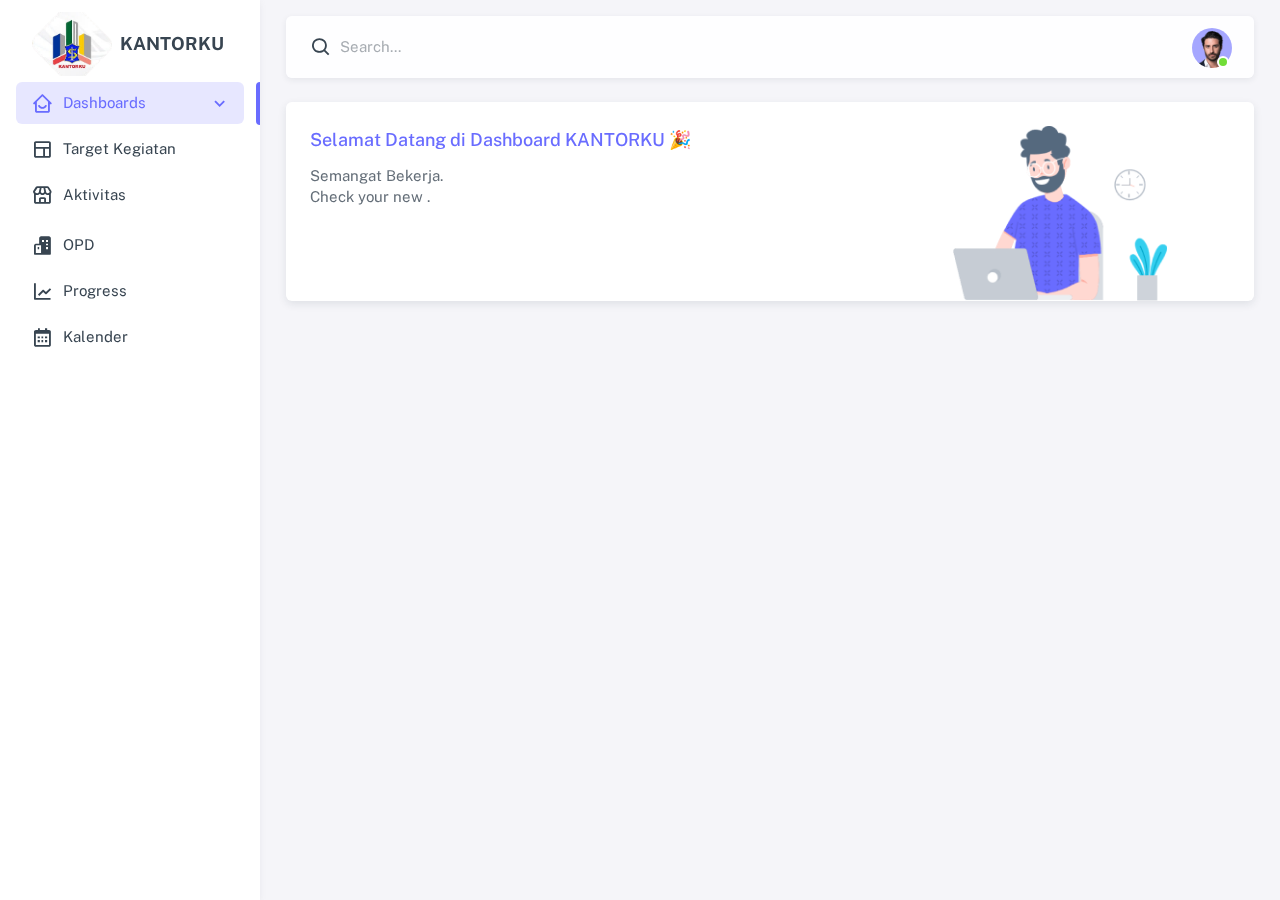
<file: index.html>
<!DOCTYPE html>
<html
  lang="en"
  class="light-style layout-menu-fixed layout-compact"
  dir="ltr"
  data-theme="theme-default"
  data-assets-path="../assets/"
  data-template="vertical-menu-template-free"
  data-style="light"
>
  <head>
    <meta charset="utf-8" />
    <meta
      name="viewport"
      content="width=device-width, initial-scale=1.0, user-scalable=no, minimum-scale=1.0, maximum-scale=1.0"
    />
    <title>Sistem Manajemen Kegiatan</title>
    <meta name="description" content="" />

    <!-- Favicon -->
    <link rel="icon" type="image/x-icon" href="../assets/img/favicon/favicon.ico" />

    <!-- Fonts -->
    <link rel="preconnect" href="https://fonts.googleapis.com" />
    <link rel="preconnect" href="https://fonts.gstatic.com" crossorigin />
    <link
      href="https://fonts.googleapis.com/css2?family=Public+Sans:ital,wght@0,300;0,400;0,500;0,600;0,700;1,300;1,400;1,500;1,600;1,700&display=swap"
      rel="stylesheet"
    />

    <!-- Stylesheets -->
    <link rel="stylesheet" href="../assets/vendor/fonts/boxicons.css" />
    <link rel="stylesheet" href="../assets/vendor/css/core.css" class="template-customizer-core-css" />
    <link rel="stylesheet" href="../assets/vendor/css/theme-default.css" class="template-customizer-theme-css" />
    <link rel="stylesheet" href="../assets/css/demo.css" />
    <link rel="stylesheet" href="../assets/vendor/libs/perfect-scrollbar/perfect-scrollbar.css" />
    <link rel="stylesheet" href="../assets/vendor/libs/apex-charts/apex-charts.css" />

    <!-- Helpers -->
    <script src="../assets/vendor/js/helpers.js"></script>
    <script src="../assets/js/config.js"></script>
  </head>

  <body>
    <!-- Layout wrapper -->
    <div class="layout-wrapper layout-content-navbar">
      <div class="layout-container">
        <!-- Menu -->
        <aside id="layout-menu" class="layout-menu menu-vertical menu bg-menu-theme">
          <div class="app-brand demo">
            <a href="index.html" class="app-brand-link d-flex align-items-center">
              <span class="app-brand-logo">
                <img src="assets/img/logo.png" alt="Logo" width="80" height="80" style="border-radius: 8px;">
              </span>
              <span class="app-brand-text menu-text fw-bold ms-2" style="font-size: 18px; margin-left: 5px;">KANTORKU</span>
            </a>            
            <a
              href="javascript:void(0);"
              class="layout-menu-toggle menu-link text-large ms-auto d-block d-xl-none">
              <i class="bx bx-chevron-left bx-sm d-flex align-items-center justify-content-center"></i>
            </a>
          </div>
          <div class="menu-inner-shadow"></div>
          <ul class="menu-inner py-1">
            <li class="menu-item active open">
              <a href="javascript:void(0);" class="menu-link menu-toggle">
                <i class="menu-icon tf-icons bx bx-home-smile"></i>
                <div class="text-truncate" data-i18n="Dashboards">Dashboards</div>
              </a>
            </li>
            <!-- Kegiatan -->
            <li class="menu-item">
              <a href="target-kegiatan.html" class="menu-link">
                <i class="menu-icon tf-icons bx bx-layout"></i>
                <div class="text-truncate">Target Kegiatan</div>
              </a>
            </li>

            <!-- Aktivitas -->
            <li class="menu-item">
              <a href="aktivitas.html" class="menu-link">
                <i class="menu-icon tf-icons bx bx-store"></i>
                <div class="text-truncate">Aktivitas</div>
              </a>
            </li>
            <li class="menu-item">
              <!-- OPD -->
            <li class="menu-item">
              <a href="opd.html" class="menu-link">
                <i class="menu-icon tf-icons bx bxs-buildings"></i>
                <div class="text-truncate">OPD</div>
              </a>
            </li>  
            <!-- Progress -->
            <li class="menu-item">
              <a href="progress.html" class="menu-link">
                <i class="menu-icon tf-icons bx bx-line-chart"></i>
                <div class="text-truncate">Progress</div>
              </a>
            </li>  
            <!-- Kalender -->
            <li class="menu-item">
              <a href="kalender.html" class="menu-link">
                <i class="menu-icon tf-icons bx bx-calendar"></i>
                <div class="text-truncate">Kalender</div>
              </a>
            </li>  
            </li>
          </ul>
        </aside>
        <!-- / Menu -->

        <!-- Layout container -->
        <div class="layout-page">
          <!-- Navbar -->
          <nav
            class="layout-navbar container-xxl navbar navbar-expand-xl navbar-detached align-items-center bg-navbar-theme"
            id="layout-navbar"
          >
            <div class="layout-menu-toggle navbar-nav align-items-xl-center me-4 me-xl-0 d-xl-none">
              <a class="nav-item nav-link px-0 me-xl-6" href="javascript:void(0)">
                <i class="bx bx-menu bx-md"></i>
              </a>
            </div>
            <div class="navbar-nav-right d-flex align-items-center" id="navbar-collapse">
              <div class="navbar-nav align-items-center">
                <div class="nav-item d-flex align-items-center">
                  <i class="bx bx-search bx-md"></i>
                  <input
                    type="text"
                    class="form-control border-0 shadow-none ps-1 ps-sm-2"
                    placeholder="Search..."
                    aria-label="Search..."
                  />
                </div>
              </div>
              <ul class="navbar-nav flex-row align-items-center ms-auto">
                <li class="nav-item navbar-dropdown dropdown-user dropdown">
                  <a
                    class="nav-link dropdown-toggle hide-arrow p-0"
                    href="javascript:void(0);"
                    data-bs-toggle="dropdown"
                  >
                    <div class="avatar avatar-online">
                      <img
                        src="../assets/img/avatars/1.png"
                        alt
                        class="w-px-40 h-auto rounded-circle"
                      />
                    </div>
                  </a>
                  <ul class="dropdown-menu dropdown-menu-end">
                    <li>
                      <a class="dropdown-item" href="#">
                        <div class="d-flex">
                          <div class="flex-shrink-0 me-3">
                            <div class="avatar avatar-online">
                              <img
                                src="../assets/img/avatars/1.png"
                                alt
                                class="w-px-40 h-auto rounded-circle"
                              />
                            </div>
                          </div>
                          <div class="flex-grow-1">
                            <h6 class="mb-0">Ananda Oktavia</h6>
                            <small class="text-muted">Admin</small>
                          </div>
                        </div>
                      </a>
                    </li>
                    <li>
                      <div class="dropdown-divider my-1"></div>
                    </li>
                    <li>
                      <a class="dropdown-item" href="#">
                        <i class="bx bx-user bx-md me-3"></i><span>My Profile</span>
                      </a>
                    </li>
                    <li>
                      <a class="dropdown-item" href="#">
                        <i class="bx bx-cog bx-md me-3"></i><span>Settings</span>
                      </a>
                    </li>
                    <li>
                      <a class="dropdown-item" href="javascript:void(0);">
                        <i class="bx bx-power-off bx-md me-3"></i><span>Log Out</span>
                      </a>
                    </li>
                  </ul>
                </li>
              </ul>
            </div>
          </nav>
          <!-- / Navbar -->

          <!-- Content wrapper -->
          <div class="content-wrapper">
            <!-- Content -->
            <div class="container-xxl flex-grow-1 container-p-y">
              <div class="row">
                <div class="col-xxl-8 mb-6 order-0">
                  <div class="card">
                    <div class="d-flex align-items-start row">
                      <div class="col-sm-7">
                        <div class="card-body">
                          <h5 class="card-title text-primary mb-3">Selamat Datang di Dashboard KANTORKU 🎉</h5>
                          <p class="mb-6">
                            Semangat Bekerja.<br />Check your new .
                          </p>
                        </div>
                      </div>
                      <div class="col-sm-5 text-center text-sm-left">
                        <div class="card-body pb-0 px-0 px-md-6">
                          <img
                            src="../assets/img/illustrations/man-with-laptop.png"
                            height="175"
                            class="scaleX-n1-rtl"
                            alt="View Badge User"
                          />
                        </div>
                      </div>
                    </div>
                  </div>
                </div>
              </div>
            </div>
            <!-- / Content -->

            <div class="content-backdrop fade"></div>
          </div>
          <!-- / Content wrapper -->
        </div>
        <!-- / Layout page -->
      </div>

      <!-- Overlay -->
      <div class="layout-overlay layout-menu-toggle"></div>
    </div>
    <!-- / Layout wrapper -->

    <!-- Core JS -->
    <script src="../assets/vendor/libs/jquery/jquery.js"></script>
    <script src="../assets/vendor/libs/popper/popper.js"></script>
    <script src="../assets/vendor/js/bootstrap.js"></script>
    <script src="../assets/vendor/libs/perfect-scrollbar/perfect-scrollbar.js"></script>
    <script src="../assets/vendor/js/menu.js"></script>
    <script src="../assets/vendor/libs/apex-charts/apexcharts.js"></script>
    <script src="../assets/js/main.js"></script>
    <script src="../assets/js/dashboards-analytics.js"></script>
    <script async defer src="https://buttons.github.io/buttons.js"></script>
  </body>
</html>
</file>
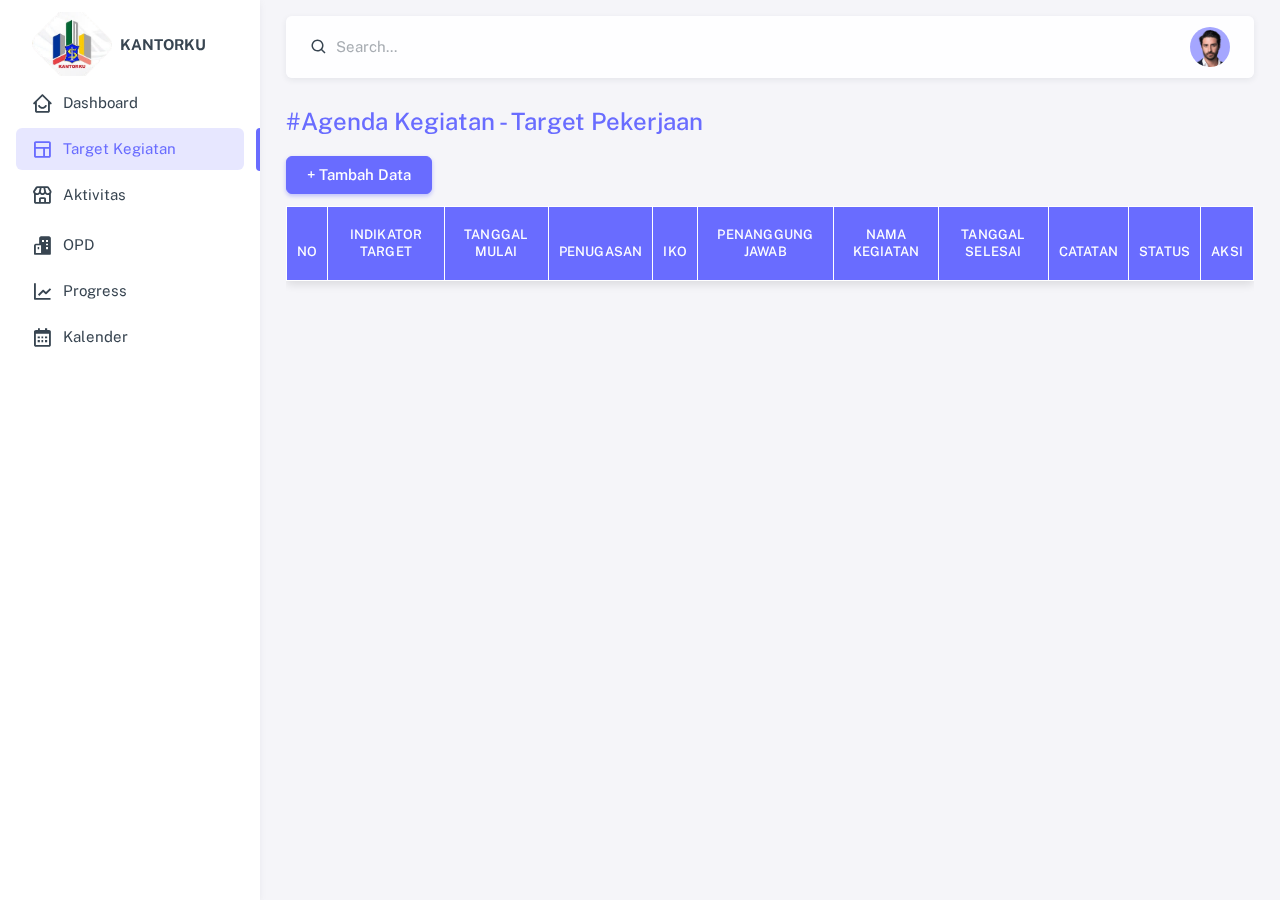
<file: target-kegiatan.html>
<!DOCTYPE html>
<html lang="en" class="light-style layout-menu-fixed layout-compact" dir="ltr">
  <head>
    <meta charset="utf-8" />
    <meta name="viewport" content="width=device-width, initial-scale=1.0" />
    <title>Target Kegiatan</title>
    <link rel="stylesheet" href="../assets/vendor/css/core.css" />
    <link rel="stylesheet" href="../assets/vendor/css/theme-default.css" />
    <link rel="stylesheet" href="../assets/css/demo.css" />
    <script src="../assets/vendor/libs/jquery/jquery.js"></script>
    <script src="../assets/vendor/js/bootstrap.js"></script>
    <!-- Favicon -->
    <link rel="icon" type="image/x-icon" href="../assets/img/favicon/favicon.ico" />
    <!-- Fonts -->
    <link rel="preconnect" href="https://fonts.googleapis.com" />
    <link rel="preconnect" href="https://fonts.gstatic.com" crossorigin />
    <link
      href="https://fonts.googleapis.com/css2?family=Public+Sans:ital,wght@0,300;0,400;0,500;0,600;0,700;1,300;1,400;1,500;1,600;1,700&display=swap"
      rel="stylesheet">
      <!-- Stylesheets -->
    <link rel="stylesheet" href="../assets/vendor/fonts/boxicons.css" />
    <link rel="stylesheet" href="../assets/vendor/css/core.css" class="template-customizer-core-css" />
    <link rel="stylesheet" href="../assets/vendor/css/theme-default.css" class="template-customizer-theme-css" />
    <link rel="stylesheet" href="../assets/css/demo.css" />
    <link rel="stylesheet" href="../assets/vendor/libs/perfect-scrollbar/perfect-scrollbar.css" />
    <link rel="stylesheet" href="../assets/vendor/libs/apex-charts/apex-charts.css" />
    <!-- link css targetkegiatan -->
    <link rel="stylesheet" href="assets/css/Target-kegiatan.css">
    <!-- Helpers -->
    <script src="../assets/vendor/js/helpers.js"></script>
    <script src="../assets/js/config.js"></script>
  </head>

  <body>
    <div class="layout-wrapper layout-content-navbar">
      <div class="layout-container">
        <!-- Sidebar -->
        <aside id="layout-menu" class="layout-menu menu-vertical menu bg-menu-theme">
          <div class="app-brand demo">
            <a href="#" class="app-brand-link d-flex align-items-center">
              <span class="app-brand-logo">
                <img src="../assets/img/logo.png" alt="Logo" width="80" height="80" style="border-radius: 8px;" />
              </span>
              <span class="app-brand-text menu-text fw-bold ms-2">KANTORKU</span>
            </a>
            <a
            href="javascript:void(0);"
            class="layout-menu-toggle menu-link text-large ms-auto d-block d-xl-none">
            <i class="bx bx-chevron-left bx-sm d-flex align-items-center justify-content-center"></i>
          </a>
          </div>
          <ul class="menu-inner py-1">
            <li class="menu-item">
              <a href="index.html" class="menu-link">
                <i class="menu-icon tf-icons bx bx-home-smile"></i>
                <div>Dashboard</div>
              </a>
            </li>
            <li class="menu-item active">
              <a href="target-kegiatan.html" class="menu-link">
                <i class="menu-icon tf-icons bx bx-layout"></i>
                <div>Target Kegiatan</div>
              </a>
            </li>
             <!-- Aktivitas -->
             <li class="menu-item">
                <a href="aktivitas.html" class="menu-link">
                  <i class="menu-icon tf-icons bx bx-store"></i>
                  <div class="text-truncate">Aktivitas</div>
                </a>
              </li>
              <li class="menu-item">
                <!-- OPD -->
              <li class="menu-item">
                <a href="opd.html" class="menu-link">
                  <i class="menu-icon tf-icons bx bxs-buildings"></i>
                  <div class="text-truncate">OPD</div>
                </a>
              </li>  
              <!-- Progress -->
              <li class="menu-item">
                <a href="progress.html" class="menu-link">
                  <i class="menu-icon tf-icons bx bx-line-chart"></i>
                  <div class="text-truncate">Progress</div>
                </a>
              </li>  
              <!-- Kalender -->
              <li class="menu-item">
                <a href="kalender.html" class="menu-link">
                  <i class="menu-icon tf-icons bx bx-calendar"></i>
                  <div class="text-truncate">Kalender</div>
                </a>
              </li>  
              </li>
          </ul>
        </aside>
       
        <!-- /Sidebar -->

        <div class="layout-page">
          <!-- Navbar -->
          <nav class="layout-navbar container-xxl navbar navbar-expand-xl navbar-detached bg-navbar-theme">
            <div class="layout-menu-toggle navbar-nav align-items-xl-center me-4 me-xl-0 d-xl-none">
              <a class="nav-item nav-link px-0 me-xl-6" href="javascript:void(0)">
                <i class="bx bx-menu bx-sm"></i>
              </a>
            </div>
            <div class="navbar-nav-right d-flex align-items-center">
              <div class="navbar-nav align-items-center">
                <div class="nav-item d-flex align-items-center">
                  <i class="bx bx-search bx-sm"></i>
                  <input type="text" class="form-control border-0 shadow-none ps-2" placeholder="Search..." />
                </div>
              </div>
              <ul class="navbar-nav flex-row align-items-center ms-auto">
                <li class="nav-item dropdown">
                  <a class="nav-link dropdown-toggle hide-arrow p-0" href="#" data-bs-toggle="dropdown">
                    <img src="../assets/img/avatars/1.png" alt class="w-px-40 h-auto rounded-circle" />
                  </a>
                  <ul class="dropdown-menu dropdown-menu-end">
                    <li>
                      <a class="dropdown-item" href="#">My Profile</a>
                    </li>
                    <li>
                      <a class="dropdown-item" href="#">Settings</a>
                    </li>
                    <li>
                      <a class="dropdown-item" href="#">Logout</a>
                    </li>
                  </ul>
                </li>
              </ul>
            </div>
          </nav>
          <!-- /Navbar -->
          <!-- Content -->
          <div class="content-wrapper">
            <div class="container-xxl flex-grow-1 container-p-y">
              <h4 class="text-primary mb-4">#Agenda Kegiatan - Target Pekerjaan</h4>
              <button class="btn btn-primary mb-3" id="addDataBtn" data-bs-toggle="modal" data-bs-target="#addTargetKegiatanModal">
                + Tambah Data
              </button>
              <div class="table-responsive">
                <table class="table table-submenu table-bordered gn-middle bg" id="dataTable">
                  <thead class="table-light text-center">
                    <tr>
                      <th class="text-center">No</th>
                      <th class="text-center">Indikator Target</th>
                      <th class="text-center">Tanggal Mulai</th>
                      <th class="text-center">Penugasan</th>
                      <th class="text-center">IKO</th>
                      <th class="text-center">Penanggung Jawab</th>
                      <th class="text-center">Nama Kegiatan</th>
                      <th class="text-center">Tanggal Selesai</th>
                      <th>Catatan</th>
                      <th>Status</th>
                      <th>Aksi</th>
                    </tr>
                  </thead>
                  <tbody>
                    <!-- Data akan ditambahkan secara dinamis -->
                  </tbody>
                </table>
              </div>
            </div>
          </div>
          
<!-- Modal Tambah -->
<div class="modal fade" id="addTargetKegiatanModal" tabindex="-1" aria-hidden="true">
  <div class="modal-dialog modal-lg">
    <div class="modal-content">
      <div class="modal-header">
        <h5 class="modal-title">Tambah Target Kegiatan</h5>
      </div>
      <div class="modal-body">
        <form id="addTargetKegiatanForm">
                <!-- Row 1 -->
                <div class="row mb-3">
                  <div class="col-md-6">
                    <label for="addJenisTarget" class="form-label">Jenis Target Kegiatan</label>
                    <input type="text" id="addJenisTarget" class="form-control" placeholder="Indikator IKO" />
                  </div>
                  <div class="col-md-6">
                    <label for="addPenugasan" class="form-label">Penugasan</label>
                    <select id="addPenugasan" class="form-select">
                      <option value="">Pilih Penugasan</option>
                      <option value="Dikerjakan Sendiri">Dikerjakan Sendiri</option>
                      <option value="Tim">Tim</option>
                    </select>
                  </div>
                </div>
                <!-- Row 2 -->
                <div class="row mb-3">
                  <div class="col-md-6">
                    <label for="addIKO" class="form-label">IKO</label>
                    <input type="text" id="addIKO" class="form-control" placeholder="Indikator Kinerja Organisasi" />
                  </div>
                  <!-- <div class="col-md-6">
                    <label for="addIKI" class="form-label">IKI</label>
                    <input type="text" id="addIKI" class="form-control" placeholder="Indikator Kinerja Individu" />
                  </div> -->
                </div>
                <!-- Row 3 -->
                <div class="row mb-3">
                  <div class="col-md-6">
                    <label for="addTanggalMulai" class="form-label">Tanggal Mulai</label>
                    <input type="date" id="addTanggalMulai" class="form-control" />
                  </div>
                  <div class="col-md-6">
                    <label for="addTanggalSelesai" class="form-label">Tanggal Selesai</label>
                    <input type="date" id="addTanggalSelesai" class="form-control" />
                  </div>
                </div>
                <!-- Row 4 -->
                <div class="row mb-3">
                  <div class="col-md-6">
                    <label for="addPenanggungJawab" class="form-label">Penanggung Jawab</label>
                    <input type="text" id="addPenanggungJawab" class="form-control" placeholder="Nama Penanggung Jawab" />
                  </div>
                  <div class="col-md-6">
                    <label for="addNamaKegiatan" class="form-label">Nama Kegiatan</label>
                    <input type="text" id="addNamaKegiatan" class="form-control" placeholder="Nama Kegiatan" />
                  </div>
                </div>
                <!-- Row 5 -->
                <div class="row mb-3">
                  <div class="col-md-12">
                    <label for="addCatatan" class="form-label">Catatan</label>
                    <textarea id="addCatatan" class="form-control" rows="3" placeholder="Catatan"></textarea>
                  </div>
                </div>
                <!-- Row 6 -->
                <div class="row mb-3">
                  <div class="col-md-6">
                    <label for="addWarnaPenanda" class="form-label">Warna Penanda</label>
                    <input type="color" id="addWarnaPenanda" class="form-control form-control-color" />
                  </div>
                  <div class="col-md-6">
                    <label for="addStatus" class="form-label">Status</label>
                    <select id="addStatus" class="form-select">
                      <option value="">Pilih Status</option>
                      <option value="On Progress">On Progress</option>
                      <option value="Closed">Closed</option>
                    </select>
                  </div>
                </div>
        </form>
      </div>
      <div class="modal-footer">
        <div id="addError" class="text-danger"></div>
        <button type="button" class="btn btn-secondary" data-bs-dismiss="modal">Tutup</button>
        <button type="button" class="btn btn-primary" id="saveAddDataBtn">Simpan</button>
      </div>
    </div>
  </div>
</div>

<!-- Modal Edit -->
<div class="modal fade" id="editTargetKegiatanModal" tabindex="-1" aria-hidden="true">
    <div class="modal-dialog modal-lg">
      <div class="modal-content">
        <div class="modal-header">
          <h5 class="modal-title">Edit Target Kegiatan</h5>
        </div>
        <div class="modal-body">
          <form id="editTargetKegiatanForm">
            <!-- Row 1 -->
            <div class="row mb-3">
              <div class="col-md-6">
                <label for="editJenisTarget" class="form-label">Jenis Target Kegiatan</label>
                <input type="text" id="editJenisTarget" class="form-control" placeholder="Indikator IKO" />
              </div>
              <div class="col-md-6">
                <label for="editPenugasan" class="form-label">Penugasan</label>
                <select id="editPenugasan" class="form-select">
                  <option value="">Pilih Penugasan</option>
                  <option value="Dikerjakan Sendiri">Dikerjakan Sendiri</option>
                  <option value="Tim">Tim</option>
                </select>
              </div>
            </div>
            <!-- Row 2 -->
            <div class="row mb-3">
              <div class="col-md-6">
                <label for="editIKO" class="form-label">IKO</label>
                <input type="text" id="editIKO" class="form-control" placeholder="Indikator Kinerja Organisasi" />
              </div>
              <!-- <div class="col-md-6">
                <label for="editIKI" class="form-label">IKI</label>
                <input type="text" id="editIKI" class="form-control" placeholder="Indikator Kinerja Individu" />
              </div> -->
            </div>
            <!-- Row 3 -->
            <div class="row mb-3">
              <div class="col-md-6">
                <label for="editTanggalMulai" class="form-label">Tanggal Mulai</label>
                <input type="date" id="editTanggalMulai" class="form-control" />
              </div>
              <div class="col-md-6">
                <label for="editTanggalSelesai" class="form-label">Tanggal Selesai</label>
                <input type="date" id="editTanggalSelesai" class="form-control" />
              </div>
            </div>
            <!-- Row 4 -->
            <div class="row mb-3">
              <div class="col-md-6">
                <label for="editPenanggungJawab" class="form-label">Penanggung Jawab</label>
                <input type="text" id="editPenanggungJawab" class="form-control" placeholder="Nama Penanggung Jawab" />
              </div>
              <div class="col-md-6">
                <label for="editNamaKegiatan" class="form-label">Nama Kegiatan</label>
                <input type="text" id="editNamaKegiatan" class="form-control" placeholder="Nama Kegiatan" />
              </div>
            </div>
            <!-- Row 5 -->
            <div class="row mb-3">
              <div class="col-md-12">
                <label for="editCatatan" class="form-label">Catatan</label>
                <textarea id="editCatatan" class="form-control" rows="3" placeholder="Catatan"></textarea>
              </div>
            </div>
            <!-- Row 6 -->
            <div class="row mb-3">
              <div class="col-md-6">
                <label for="editWarnaPenanda" class="form-label">Warna Penanda</label>
                <input type="color" id="editWarnaPenanda" class="form-control form-control-color" />
              </div>
              <div class="col-md-6">
                <label for="editStatus" class="form-label">Status</label>
                <select id="editStatus" class="form-select">
                  <option value="">Pilih Status</option>
                  <option value="On Progress">On Progress</option>
                  <option value="Closed">Closed</option>
                </select>
              </div>
            </div>
          </form>
        </div>
        <div class="modal-footer">
          <div id="editError" class="text-danger"></div>
          <button type="button" class="btn btn-secondary" data-bs-dismiss="modal">Tutup</button>
          <button type="button" class="btn btn-primary" id="saveEditDataBtn">Simpan</button>
        </div>
      </div>
    </div>
  </div>
  

<!-- Modal Delete -->
<div class="modal fade" id="deleteTargetKegiatanModal" tabindex="-1" aria-hidden="true">
  <div class="modal-dialog">
    <div class="modal-content">
      <div class="modal-header">
        <h5 class="modal-title">Konfirmasi Hapus</h5>
          <!-- <button type="button" class="btn-close" data-bs-dismiss="modal" aria-label="Close"></button> -->
      </div>
      <div class="modal-body">
        <p>Apakah Anda yakin ingin menghapus data ini?</p>
      </div>
      <div class="modal-footer">
        <button type="button" class="btn btn-secondary" data-bs-dismiss="modal">Batal</button>
        <button type="button" class="btn btn-danger" id="deleteDataBtn">Hapus</button>
      </div>
    </div>
  </div>
</div>

<script src="assets/js/target-kegiatan.js"></script>
<script src="../assets/js/dashboards-analytics.js"></script>
<script src="../assets/vendor/libs/jquery/jquery.js"></script>
    <script src="../assets/vendor/libs/popper/popper.js"></script>
    <script src="../assets/vendor/js/bootstrap.js"></script>
    <script src="../assets/vendor/libs/perfect-scrollbar/perfect-scrollbar.js"></script>
    <script src="../assets/vendor/js/menu.js"></script>
    <script src="../assets/vendor/libs/apex-charts/apexcharts.js"></script>
    <script src="../assets/js/main.js"></script>
    <script async defer src="https://buttons.github.io/buttons.js"></script>
    </div>
  </body>
</html>
</file>
<file: assets/vendor/css/theme-default.css>
@charset "UTF-8";
.layout-navbar-fixed .layout-wrapper:not(.layout-horizontal) .layout-page:before {
  content: "";
  width: 100%;
  height: 0.75rem;
  position: fixed;
  top: 0px;
  z-index: 10;
}

.bg-menu-theme .menu-header {
  position: relative;
}
.bg-menu-theme .menu-header:before {
  content: "";
  position: absolute;
  left: 0;
  top: 50%;
  width: 1rem;
  height: 1px;
  -webkit-transition: all 0.3s ease-in-out;
  transition: all 0.3s ease-in-out;
}
.layout-wrapper:not(.layout-horizontal) .bg-menu-theme .menu-inner .menu-item .menu-link {
  border-radius: 0.375rem;
}
.layout-horizontal .bg-menu-theme .menu-inner > .menu-item > .menu-link {
  border-radius: 0.375rem;
}
@media (min-width: 1200px) {
  .layout-horizontal .bg-menu-theme .menu-inner > .menu-item {
    margin: 0.565rem 0;
  }
  .layout-horizontal .bg-menu-theme .menu-inner > .menu-item:not(:first-child) {
    margin-left: 0.1875rem;
  }
  .layout-horizontal .bg-menu-theme .menu-inner > .menu-item:not(:last-child) {
    margin-right: 0.1875rem;
  }
  .layout-horizontal .bg-menu-theme .menu-inner > .menu-item .menu-sub {
    -webkit-box-shadow: 0 0.25rem 0.75rem 0 rgba(34, 48, 62, 0.14);
            box-shadow: 0 0.25rem 0.75rem 0 rgba(34, 48, 62, 0.14);
    z-index: 1;
  }
}
.layout-wrapper:not(.layout-horizontal) .bg-menu-theme .menu-inner > .menu-item.active:before {
  content: "";
  position: absolute;
  right: 0;
  width: 0.25rem;
  height: 2.6845rem;
  border-radius: 0.375rem 0 0 0.375rem;
}
.bg-menu-theme .menu-sub > .menu-item > .menu-link:before {
  content: "";
  position: absolute;
  left: 1.4375rem;
  width: 0.375rem;
  height: 0.375rem;
  border-radius: 50%;
}
.layout-horizontal .bg-menu-theme .menu-sub > .menu-item > .menu-link:before {
  left: 1.3rem;
}
.bg-menu-theme .menu-horizontal-wrapper > .menu-inner > .menu-item > .menu-sub > .menu-item > .menu-link:before {
  display: none;
}
.bg-menu-theme .menu-sub > .menu-item.active > .menu-link:not(.menu-toggle):before {
  left: 1.1875rem;
  width: 0.875rem;
  height: 0.875rem;
}
.layout-horizontal .bg-menu-theme .menu-sub > .menu-item.active > .menu-link:not(.menu-toggle):before {
  left: 1.1rem;
}

.layout-menu-hover .layout-menu {
  -webkit-box-shadow: 0 0.25rem 0.75rem 0 rgba(34, 48, 62, 0.14);
          box-shadow: 0 0.25rem 0.75rem 0 rgba(34, 48, 62, 0.14);
  -webkit-transition: all 0.3s ease-in-out;
  transition: all 0.3s ease-in-out;
}

.app-brand .layout-menu-toggle {
  position: absolute;
  inset-inline-start: 15.2rem;
  border-radius: 50%;
  opacity: 1;
  z-index: 3;
}
.app-brand .layout-menu-toggle i {
  width: 1.375rem;
  height: 1.375rem;
  -webkit-transition: all 0.3s ease-in-out;
  transition: all 0.3s ease-in-out;
  line-height: 1;
}
@media (max-width: 1199.98px) {
  .app-brand .layout-menu-toggle {
    display: none !important;
  }
  .layout-menu-expanded .app-brand .layout-menu-toggle {
    display: block !important;
  }
}

.menu-vertical .menu-item {
  position: relative;
}

.text-primary {
  color: #696cff !important;
}

.text-body[href]:hover,
.text-heading[href]:hover {
  color: #5f61e6 !important;
}

.bg-primary {
  background-color: #696cff !important;
}

a.bg-primary:hover, a.bg-primary:focus {
  background-color: #6467f2 !important;
}

.dropdown-notifications-item:not(.mark-as-read) .dropdown-notifications-read span {
  background-color: #696cff;
}

.bg-label-primary {
  background-color: #e7e7ff !important;
  color: #696cff !important;
}

.border-label-primary {
  border: 3px solid #c3c4ff !important;
}

.border-light-primary {
  border: 3px solid rgba(105, 108, 255, 0.08);
}

.page-item.active .page-link, .page-item.active .page-link:hover, .page-item.active .page-link:focus,
.pagination li.active > a:not(.page-link),
.pagination li.active > a:not(.page-link):hover,
.pagination li.active > a:not(.page-link):focus {
  border-color: #696cff;
  background-color: #696cff;
  color: #fff;
  -webkit-box-shadow: 0 0.125rem 0.25rem rgba(105, 108, 255, 0.4);
          box-shadow: 0 0.125rem 0.25rem rgba(105, 108, 255, 0.4);
}

.progress-bar {
  background-color: #696cff;
  color: #fff;
  -webkit-box-shadow: 0 2px 4px 0 rgba(105, 108, 255, 0.4);
          box-shadow: 0 2px 4px 0 rgba(105, 108, 255, 0.4);
}

.list-group-item-primary {
  border-color: #696cff;
  background-color: #e7e7ff;
  color: #696cff !important;
}

a.list-group-item-primary,
button.list-group-item-primary {
  color: #696cff;
}
a.list-group-item-primary:hover, a.list-group-item-primary:focus,
button.list-group-item-primary:hover,
button.list-group-item-primary:focus {
  border-color: #696cff;
  background-color: #d9d9f0;
  color: #696cff;
}
a.list-group-item-primary.active,
button.list-group-item-primary.active {
  border-color: #696cff !important;
  background-color: #696cff !important;
  color: #fff !important;
}

.list-group-item.active, .list-group-item.active:hover, .list-group-item.active:focus {
  background-color: #e7e7ff;
  color: #696cff;
}

.alert-primary {
  background-color: #e7e7ff;
  border-color: #e7e7ff;
  color: #696cff;
}
.alert-primary .btn-close {
  background-image: url("data:image/svg+xml,%3Csvg width='150px' height='151px' viewBox='0 0 150 151' version='1.1' xmlns='http://www.w3.org/2000/svg' xmlns:xlink='http://www.w3.org/1999/xlink'%3E%3Cdefs%3E%3Cpolygon id='path-1' points='131.251657 0 74.9933705 56.25 18.7483426 0 0 18.75 56.2450278 75 0 131.25 18.7483426 150 74.9933705 93.75 131.251657 150 150 131.25 93.7549722 75 150 18.75'%3E%3C/polygon%3E%3C/defs%3E%3Cg id='🎨-%5BSetup%5D:-Colors-&amp;-Shadows' stroke='none' stroke-width='1' fill='none' fill-rule='evenodd'%3E%3Cg id='Artboard' transform='translate(-225.000000, -250.000000)'%3E%3Cg id='Icon-Color' transform='translate(225.000000, 250.500000)'%3E%3Cuse fill='%23696cff' xlink:href='%23path-1'%3E%3C/use%3E%3Cuse fill-opacity='0.5' fill='%23696cff' xlink:href='%23path-1'%3E%3C/use%3E%3C/g%3E%3C/g%3E%3C/g%3E%3C/svg%3E");
}
.alert-primary .alert-link {
  color: #696cff;
}

.alert-primary hr {
  color: #696cff !important;
}
.alert-primary .alert-icon {
  background-color: #696cff;
  -webkit-box-shadow: 0 0 0 0.125rem rgba(105, 108, 255, 0.16);
          box-shadow: 0 0 0 0.125rem rgba(105, 108, 255, 0.16);
}

.table-primary {
  --bs-table-bg: #e1e2ff;
  --bs-table-striped-bg: #d6d7f3;
  --bs-table-striped-color: #22303e;
  --bs-table-active-bg: #d2d4f0;
  --bs-table-active-color: #22303e;
  --bs-table-hover-bg: #d6d7f3;
  --bs-table-hover-color: #22303e;
  color: #22303e;
  border-color: #cacde8;
}
.table-primary .btn-icon,
.table-primary .btn {
  color: #22303e;
}

.btn-primary {
  color: #fff;
  background-color: #696cff;
  border-color: #696cff;
  -webkit-box-shadow: 0 0.125rem 0.25rem 0 rgba(105, 108, 255, 0.4);
          box-shadow: 0 0.125rem 0.25rem 0 rgba(105, 108, 255, 0.4);
}
.btn-primary:hover {
  color: #fff !important;
  background-color: #5f61e6 !important;
  border-color: #5f61e6 !important;
}
.btn-check:focus + .btn-primary, .btn-primary:focus, .btn-primary.focus {
  color: #fff;
  background-color: #5f61e6;
  border-color: #5f61e6;
}
.btn-check:checked + .btn-primary, .btn-check:active + .btn-primary, .btn-primary:active, .btn-primary.active, .btn-primary.show.dropdown-toggle, .show > .btn-primary.dropdown-toggle {
  color: #fff !important;
  background-color: #5f61e6 !important;
  border-color: #5f61e6 !important;
}
.btn-primary.disabled, .btn-primary:disabled {
  color: #fff !important;
  background-color: #696cff !important;
  border-color: #696cff !important;
}

.btn-group .btn-primary,
.input-group .btn-primary {
  border-right: var(--bs-border-width) solid #5f61e6;
  border-left: var(--bs-border-width) solid #5f61e6;
}

.btn-group-vertical .btn-primary {
  border-top-color: #5f61e6;
  border-bottom-color: #5f61e6;
}

.btn-outline-primary {
  color: #696cff;
  border-color: #696cff;
  background: transparent;
}
.btn-outline-primary:hover {
  color: #fff !important;
  background-color: #5f61e6 !important;
  border-color: #5f61e6 !important;
  -webkit-box-shadow: 0 0.125rem 0.25rem 0 rgba(105, 108, 255, 0.4) !important;
          box-shadow: 0 0.125rem 0.25rem 0 rgba(105, 108, 255, 0.4) !important;
}
.btn-check:focus + .btn-outline-primary, .btn-outline-primary:focus {
  color: #fff;
  background-color: #5f61e6;
  border-color: #5f61e6;
}
.btn-check:checked + .btn-outline-primary, .btn-check:active + .btn-outline-primary, .btn-outline-primary:active, .btn-outline-primary.active, .btn-outline-primary.dropdown-toggle.show {
  color: #fff !important;
  background-color: #5f61e6 !important;
  border-color: #5f61e6 !important;
}
.btn-outline-primary.disabled, .btn-outline-primary:disabled {
  color: #696cff !important;
  border-color: #696cff !important;
}

.btn-outline-primary .badge {
  background: #696cff;
  border-color: #696cff;
  color: #fff;
}

.btn-outline-primary:hover .badge,
.btn-outline-primary:focus:hover .badge,
.btn-outline-primary:active .badge,
.btn-outline-primary.active .badge,
.show > .btn-outline-primary.dropdown-toggle .badge {
  background: #fff;
  border-color: #fff;
  color: #696cff;
}

.dropdown-item:not(.disabled).active, .dropdown-item:not(.disabled):active {
  background-color: rgba(105, 108, 255, 0.16);
  color: #696cff !important;
}

.dropdown-menu > li:not(.disabled) > a:not(.dropdown-item):active,
.dropdown-menu > li.active:not(.disabled) > a:not(.dropdown-item) {
  background-color: rgba(105, 108, 255, 0.16);
  color: #696cff !important;
}

.dt-button-collection .dropdown-item:not(.disabled):active {
  background-color: rgba(105, 108, 255, 0.16);
}

.nav-pills .nav-link.active {
  -webkit-box-shadow: 0 0.125rem 0.25rem 0 rgba(105, 108, 255, 0.4);
          box-shadow: 0 0.125rem 0.25rem 0 rgba(105, 108, 255, 0.4);
}
.nav-pills .nav-link.active, .nav-pills .nav-link.active:hover, .nav-pills .nav-link.active:focus {
  background-color: #696cff;
  color: #fff;
}

.nav-tabs .nav-link.active, .nav-tabs .nav-link.active:hover, .nav-tabs .nav-link.active:focus,
.nav-tabs .nav-link.active,
.nav-tabs .nav-link.active:hover,
.nav-tabs .nav-link.active:focus {
  -webkit-box-shadow: 0 -2px 0 #696cff inset;
          box-shadow: 0 -2px 0 #696cff inset;
}

.nav-align-bottom .nav-tabs .nav-link.active, .nav-align-bottom .nav-tabs .nav-link.active:hover, .nav-align-bottom .nav-tabs .nav-link.active:focus,
.nav-align-bottom .nav-tabs .nav-link.active,
.nav-align-bottom .nav-tabs .nav-link.active:hover,
.nav-align-bottom .nav-tabs .nav-link.active:focus {
  -webkit-box-shadow: 0 2px 0 #696cff inset;
          box-shadow: 0 2px 0 #696cff inset;
}

.nav-align-left .nav-tabs .nav-link.active, .nav-align-left .nav-tabs .nav-link.active:hover, .nav-align-left .nav-tabs .nav-link.active:focus,
.nav-align-left .nav-tabs .nav-link.active,
.nav-align-left .nav-tabs .nav-link.active:hover,
.nav-align-left .nav-tabs .nav-link.active:focus {
  -webkit-box-shadow: -2px 0px 0 #696cff inset;
          box-shadow: -2px 0px 0 #696cff inset;
}

.nav-align-right .nav-tabs .nav-link.active, .nav-align-right .nav-tabs .nav-link.active:hover, .nav-align-right .nav-tabs .nav-link.active:focus,
.nav-align-right .nav-tabs .nav-link.active,
.nav-align-right .nav-tabs .nav-link.active:hover,
.nav-align-right .nav-tabs .nav-link.active:focus {
  -webkit-box-shadow: 2px 0px 0 #696cff inset;
          box-shadow: 2px 0px 0 #696cff inset;
}

.form-control:focus,
.form-select:focus {
  border-color: #696cff !important;
}

.input-group:focus-within .form-control,
.input-group:focus-within .input-group-text {
  border-color: #696cff !important;
}

.form-check-input:checked {
  background-color: #696cff;
  border-color: #696cff;
  -webkit-box-shadow: 0 0.125rem 0.25rem 0 rgba(105, 108, 255, 0.4);
          box-shadow: 0 0.125rem 0.25rem 0 rgba(105, 108, 255, 0.4);
}
.form-check-input[type=checkbox]:indeterminate {
  background-color: #696cff;
  border-color: #696cff;
  -webkit-box-shadow: 0 0.125rem 0.25rem 0 rgba(105, 108, 255, 0.4);
          box-shadow: 0 0.125rem 0.25rem 0 rgba(105, 108, 255, 0.4);
}

.custom-option.checked {
  border: 1px solid #696cff;
}

.form-switch .form-check-input:focus {
  background-image: url("data:image/svg+xml,%3csvg width='22' height='22' viewBox='0 0 22 22' fill='none' xmlns='http://www.w3.org/2000/svg'%3e%3cg filter='url%28%23a%29'%3e%3ccircle cx='12' cy='11' r='8.5' fill='%23fff'/%3e%3c/g%3e%3cdefs%3e%3cfilter id='a' x='0' y='0' width='22' height='22' filterUnits='userSpaceOnUse' color-interpolation-filters='sRGB'%3e%3cfeFlood flood-opacity='0' result='BackgroundImageFix'/%3e%3cfeColorMatrix in='SourceAlpha' values='0 0 0 0 0 0 0 0 0 0 0 0 0 0 0 0 0 0 127 0' result='hardAlpha'/%3e%3cfeOffset dy='2'/%3e%3cfeGaussianBlur stdDeviation='2'/%3e%3cfeColorMatrix values='0 0 0 0 0.180392 0 0 0 0 0.14902 0 0 0 0 0.239216 0 0 0 0.16 0'/%3e%3cfeBlend in2='BackgroundImageFix' result='effect1_dropShadow_6488_3264'/%3e%3cfeBlend in='SourceGraphic' in2='effect1_dropShadow_6488_3264' result='shape'/%3e%3c/filter%3e%3c/defs%3e%3c/svg%3e");
}
.form-switch .form-check-input:checked {
  background-image: url("data:image/svg+xml,%3csvg width='22' height='22' viewBox='0 0 22 22' fill='none' xmlns='http://www.w3.org/2000/svg'%3e%3cg filter='url%28%23a%29'%3e%3ccircle cx='12' cy='11' r='8.5' fill='%23fff'/%3e%3c/g%3e%3cdefs%3e%3cfilter id='a' x='0' y='0' width='22' height='22' filterUnits='userSpaceOnUse' color-interpolation-filters='sRGB'%3e%3cfeFlood flood-opacity='0' result='BackgroundImageFix'/%3e%3cfeColorMatrix in='SourceAlpha' values='0 0 0 0 0 0 0 0 0 0 0 0 0 0 0 0 0 0 127 0' result='hardAlpha'/%3e%3cfeOffset dy='2'/%3e%3cfeGaussianBlur stdDeviation='2'/%3e%3cfeColorMatrix values='0 0 0 0 0.180392 0 0 0 0 0.14902 0 0 0 0 0.239216 0 0 0 0.16 0'/%3e%3cfeBlend in2='BackgroundImageFix' result='effect1_dropShadow_6488_3264'/%3e%3cfeBlend in='SourceGraphic' in2='effect1_dropShadow_6488_3264' result='shape'/%3e%3c/filter%3e%3c/defs%3e%3c/svg%3e");
}

.form-control:focus ~ .form-label {
  border-color: #696cff;
}
.form-control:focus ~ .form-label::after {
  border-color: inherit;
}

.divider.divider-primary .divider-text:before, .divider.divider-primary .divider-text:after {
  border-color: #696cff;
}

.navbar.bg-primary {
  background-color: rgba(105, 108, 255, 0.88) !important;
  color: #e0e1ff;
}
.navbar.bg-primary .navbar-brand,
.navbar.bg-primary .navbar-brand a {
  color: #fff;
}
.navbar.bg-primary .navbar-brand:hover, .navbar.bg-primary .navbar-brand:focus,
.navbar.bg-primary .navbar-brand a:hover,
.navbar.bg-primary .navbar-brand a:focus {
  color: #fff;
}
.navbar.bg-primary .navbar-search-wrapper .navbar-search-icon,
.navbar.bg-primary .navbar-search-wrapper .search-input {
  color: #e0e1ff;
}
.navbar.bg-primary .search-input-wrapper .search-input,
.navbar.bg-primary .search-input-wrapper .search-toggler {
  background-color: #696cff !important;
  color: #e0e1ff;
}
.navbar.bg-primary .navbar-nav > .nav-link,
.navbar.bg-primary .navbar-nav > .nav-item > .nav-link,
.navbar.bg-primary .navbar-nav > .nav > .nav-item > .nav-link {
  color: #e0e1ff;
}
.navbar.bg-primary .navbar-nav > .nav-link:hover, .navbar.bg-primary .navbar-nav > .nav-link:focus,
.navbar.bg-primary .navbar-nav > .nav-item > .nav-link:hover,
.navbar.bg-primary .navbar-nav > .nav-item > .nav-link:focus,
.navbar.bg-primary .navbar-nav > .nav > .nav-item > .nav-link:hover,
.navbar.bg-primary .navbar-nav > .nav > .nav-item > .nav-link:focus {
  color: #fff;
}
.navbar.bg-primary .navbar-nav > .nav-link.disabled,
.navbar.bg-primary .navbar-nav > .nav-item > .nav-link.disabled,
.navbar.bg-primary .navbar-nav > .nav > .nav-item > .nav-link.disabled {
  color: #b0b2ff !important;
}
.navbar.bg-primary .navbar-nav .show > .nav-link,
.navbar.bg-primary .navbar-nav .active > .nav-link,
.navbar.bg-primary .navbar-nav .nav-link.show,
.navbar.bg-primary .navbar-nav .nav-link.active {
  color: #fff;
}
.navbar.bg-primary .navbar-toggler {
  color: #e0e1ff;
  border-color: rgba(255, 255, 255, 0.15);
}
.navbar.bg-primary .navbar-toggler-icon {
  background-image: url("data:image/svg+xml,%3Csvg width='14px' height='11px' viewBox='0 0 14 11' version='1.1' xmlns='http://www.w3.org/2000/svg' xmlns:xlink='http://www.w3.org/1999/xlink'%3E%3Cdefs%3E%3Cpath d='M0,0 L14,0 L14,1.75 L0,1.75 L0,0 Z M0,4.375 L14,4.375 L14,6.125 L0,6.125 L0,4.375 Z M0,8.75 L14,8.75 L14,10.5 L0,10.5 L0,8.75 Z' id='path-1'%3E%3C/path%3E%3C/defs%3E%3Cg id='💎-UI-Elements' stroke='none' stroke-width='1' fill='none' fill-rule='evenodd'%3E%3Cg id='12)-Navbar' transform='translate(-1174.000000, -1290.000000)'%3E%3Cg id='Group' transform='translate(1174.000000, 1288.000000)'%3E%3Cg id='Icon-Color' transform='translate(0.000000, 2.000000)'%3E%3Cuse fill='rgba(255, 255, 255, 0.8)' xlink:href='%23path-1'%3E%3C/use%3E%3Cuse fill-opacity='0.1' fill='rgba(255, 255, 255, 0.8)' xlink:href='%23path-1'%3E%3C/use%3E%3C/g%3E%3C/g%3E%3C/g%3E%3C/g%3E%3C/svg%3E");
}
.navbar.bg-primary .navbar-text {
  color: #e0e1ff;
}
.navbar.bg-primary .navbar-text a {
  color: #fff;
}
.navbar.bg-primary .navbar-text a:hover, .navbar.bg-primary .navbar-text a:focus {
  color: #fff;
}
.navbar.bg-primary hr {
  border-color: rgba(255, 255, 255, 0.15);
}

.menu.bg-primary {
  background-color: #696cff !important;
  color: #e0e1ff;
}
.menu.bg-primary .menu-link,
.menu.bg-primary .menu-horizontal-prev,
.menu.bg-primary .menu-horizontal-next {
  color: #e0e1ff;
}
.menu.bg-primary .menu-link:hover, .menu.bg-primary .menu-link:focus,
.menu.bg-primary .menu-horizontal-prev:hover,
.menu.bg-primary .menu-horizontal-prev:focus,
.menu.bg-primary .menu-horizontal-next:hover,
.menu.bg-primary .menu-horizontal-next:focus {
  color: #fff;
}
.menu.bg-primary .menu-link.active,
.menu.bg-primary .menu-horizontal-prev.active,
.menu.bg-primary .menu-horizontal-next.active {
  color: #fff;
}
.menu.bg-primary .menu-item.disabled .menu-link,
.menu.bg-primary .menu-horizontal-prev.disabled,
.menu.bg-primary .menu-horizontal-next.disabled {
  color: #b0b2ff !important;
}
.menu.bg-primary .menu-item.open:not(.menu-item-closing) > .menu-toggle,
.menu.bg-primary .menu-item.active > .menu-link {
  color: #fff;
}
.menu.bg-primary .menu-item.active > .menu-link:not(.menu-toggle) {
  background-color: #6d70ff;
}
.menu.bg-primary.menu-horizontal .menu-sub > .menu-item.active > .menu-link:not(.menu-toggle) {
  background-color: #7174ff;
}
.menu.bg-primary.menu-horizontal .menu-inner .menu-item:not(.menu-item-closing) > .menu-sub, .menu.bg-primary.menu-horizontal .menu-inner .menu-item.open > .menu-toggle {
  background: #6d70ff;
}
.menu.bg-primary .menu-inner > .menu-item.menu-item-closing .menu-item.open .menu-sub,
.menu.bg-primary .menu-inner > .menu-item.menu-item-closing .menu-item.open .menu-toggle {
  background: transparent;
  color: #e0e1ff;
}
.menu.bg-primary .menu-inner-shadow {
  background: -webkit-gradient(linear, left top, left bottom, color-stop(41%, #696cff), color-stop(95%, rgba(105, 108, 255, 0.11)), to(rgba(105, 108, 255, 0)));
  background: linear-gradient(#696cff 41%, rgba(105, 108, 255, 0.11) 95%, rgba(105, 108, 255, 0));
}
.menu.bg-primary .menu-text {
  color: #fff;
}
.menu.bg-primary .menu-header {
  color: #c2c4ff;
}
.menu.bg-primary hr,
.menu.bg-primary .menu-divider,
.menu.bg-primary .menu-inner > .menu-item.open > .menu-sub::before {
  border-color: rgba(255, 255, 255, 0.15) !important;
}
.menu.bg-primary .menu-block::before {
  background-color: #c2c4ff;
}
.menu.bg-primary .menu-inner > .menu-item.open .menu-item.open > .menu-toggle::before {
  background-color: #8385ff;
}
.menu.bg-primary .menu-inner > .menu-item.open .menu-item.active > .menu-link::before {
  background-color: #fff;
}
.menu.bg-primary .menu-inner > .menu-item.open .menu-item.open > .menu-toggle::before,
.menu.bg-primary .menu-inner > .menu-item.open .menu-item.active > .menu-link::before {
  -webkit-box-shadow: 0 0 0 1px #6d70ff;
          box-shadow: 0 0 0 1px #6d70ff;
}
.menu.bg-primary .ps__thumb-y,
.menu.bg-primary .ps__rail-y.ps--clicking > .ps__thumb-y {
  background: rgba(255, 255, 255, 0.5942917647) !important;
}

@media (max-width: 1199.98px) {
  .app-brand .layout-menu-toggle {
    border: 7px solid #696cff !important;
  }
}
.footer.bg-primary {
  color: #e0e1ff;
}
.footer.bg-primary .footer-link {
  color: #fff;
}
.footer.bg-primary .footer-link:hover, .footer.bg-primary .footer-link:focus {
  color: #fff;
}
.footer.bg-primary .footer-link.disabled {
  color: #b0b2ff !important;
}
.footer.bg-primary .footer-text {
  color: #e0e1ff;
}
.footer.bg-primary .show > .footer-link,
.footer.bg-primary .active > .footer-link,
.footer.bg-primary .footer-link.show,
.footer.bg-primary .footer-link.active {
  color: #fff;
}
.footer.bg-primary hr {
  border-color: rgba(255, 255, 255, 0.15);
}

.bg-primary.toast, .bg-primary.bs-toast {
  color: #fff;
  background-color: rgba(105, 108, 255, 0.85) !important;
  -webkit-box-shadow: 0 0.25rem 1rem rgba(105, 108, 255, 0.4);
          box-shadow: 0 0.25rem 1rem rgba(105, 108, 255, 0.4);
}
.bg-primary.toast .toast-header, .bg-primary.bs-toast .toast-header {
  color: #fff;
}
.bg-primary.toast .toast-header .btn-close, .bg-primary.bs-toast .toast-header .btn-close {
  background-color: #696cff !important;
  background-image: url("data:image/svg+xml,%3Csvg width='150px' height='151px' viewBox='0 0 150 151' version='1.1' xmlns='http://www.w3.org/2000/svg' xmlns:xlink='http://www.w3.org/1999/xlink'%3E%3Cdefs%3E%3Cpolygon id='path-1' points='131.251657 0 74.9933705 56.25 18.7483426 0 0 18.75 56.2450278 75 0 131.25 18.7483426 150 74.9933705 93.75 131.251657 150 150 131.25 93.7549722 75 150 18.75'%3E%3C/polygon%3E%3C/defs%3E%3Cg id='🎨-%5BSetup%5D:-Colors-&amp;-Shadows' stroke='none' stroke-width='1' fill='none' fill-rule='evenodd'%3E%3Cg id='Artboard' transform='translate(-225.000000, -250.000000)'%3E%3Cg id='Icon-Color' transform='translate(225.000000, 250.500000)'%3E%3Cuse fill='%23fff' xlink:href='%23path-1'%3E%3C/use%3E%3Cuse fill-opacity='1' fill='%23fff' xlink:href='%23path-1'%3E%3C/use%3E%3C/g%3E%3C/g%3E%3C/g%3E%3C/svg%3E");
  -webkit-box-shadow: 0 0.1875rem 0.375rem 0 rgba(105, 108, 255, 0.4) !important;
          box-shadow: 0 0.1875rem 0.375rem 0 rgba(105, 108, 255, 0.4) !important;
}

.form-floating > .form-control:focus:not(:-moz-placeholder-shown) ~ label, .form-floating > .form-select:focus:not(:-moz-placeholder-shown) ~ label {
  color: #696cff;
}

.form-floating > .form-control:focus:not(:-ms-input-placeholder) ~ label, .form-floating > .form-select:focus:not(:-ms-input-placeholder) ~ label {
  color: #696cff;
}

.form-floating > .form-control:focus ~ label,
.form-floating > .form-control:focus:not(:placeholder-shown) ~ label,
.form-floating > .form-select:focus ~ label,
.form-floating > .form-select:focus:not(:placeholder-shown) ~ label {
  color: #696cff;
}

.svg-illustration svg {
  fill: #696cff;
}

html:not([dir=rtl]) .border-primary,
html[dir=rtl] .border-primary {
  border-color: #696cff !important;
}

a {
  color: #696cff;
}
a:hover {
  color: #787bff;
}

.fill-primary {
  fill: #696cff;
}

.bg-navbar-theme {
  background-color: rgba(255, 255, 255, 0.88) !important;
  color: #384551;
}
.bg-navbar-theme .navbar-brand,
.bg-navbar-theme .navbar-brand a {
  color: #646e78;
}
.bg-navbar-theme .navbar-brand:hover, .bg-navbar-theme .navbar-brand:focus,
.bg-navbar-theme .navbar-brand a:hover,
.bg-navbar-theme .navbar-brand a:focus {
  color: #646e78;
}
.bg-navbar-theme .navbar-search-wrapper .navbar-search-icon,
.bg-navbar-theme .navbar-search-wrapper .search-input {
  color: #384551;
}
.bg-navbar-theme .search-input-wrapper .search-input,
.bg-navbar-theme .search-input-wrapper .search-toggler {
  background-color: #fff !important;
  color: #384551;
}
.bg-navbar-theme .navbar-nav > .nav-link,
.bg-navbar-theme .navbar-nav > .nav-item > .nav-link,
.bg-navbar-theme .navbar-nav > .nav > .nav-item > .nav-link {
  color: #384551;
}
.bg-navbar-theme .navbar-nav > .nav-link:hover, .bg-navbar-theme .navbar-nav > .nav-link:focus,
.bg-navbar-theme .navbar-nav > .nav-item > .nav-link:hover,
.bg-navbar-theme .navbar-nav > .nav-item > .nav-link:focus,
.bg-navbar-theme .navbar-nav > .nav > .nav-item > .nav-link:hover,
.bg-navbar-theme .navbar-nav > .nav > .nav-item > .nav-link:focus {
  color: #646e78;
}
.bg-navbar-theme .navbar-nav > .nav-link.disabled,
.bg-navbar-theme .navbar-nav > .nav-item > .nav-link.disabled,
.bg-navbar-theme .navbar-nav > .nav > .nav-item > .nav-link.disabled {
  color: #888f97 !important;
}
.bg-navbar-theme .navbar-nav .show > .nav-link,
.bg-navbar-theme .navbar-nav .active > .nav-link,
.bg-navbar-theme .navbar-nav .nav-link.show,
.bg-navbar-theme .navbar-nav .nav-link.active {
  color: #646e78;
}
.bg-navbar-theme .navbar-toggler {
  color: #384551;
  border-color: rgba(100, 110, 120, 0.075);
}
.bg-navbar-theme .navbar-toggler-icon {
  background-image: url("data:image/svg+xml,%3Csvg width='14px' height='11px' viewBox='0 0 14 11' version='1.1' xmlns='http://www.w3.org/2000/svg' xmlns:xlink='http://www.w3.org/1999/xlink'%3E%3Cdefs%3E%3Cpath d='M0,0 L14,0 L14,1.75 L0,1.75 L0,0 Z M0,4.375 L14,4.375 L14,6.125 L0,6.125 L0,4.375 Z M0,8.75 L14,8.75 L14,10.5 L0,10.5 L0,8.75 Z' id='path-1'%3E%3C/path%3E%3C/defs%3E%3Cg id='💎-UI-Elements' stroke='none' stroke-width='1' fill='none' fill-rule='evenodd'%3E%3Cg id='12)-Navbar' transform='translate(-1174.000000, -1290.000000)'%3E%3Cg id='Group' transform='translate(1174.000000, 1288.000000)'%3E%3Cg id='Icon-Color' transform='translate(0.000000, 2.000000)'%3E%3Cuse fill='rgba(34, 48, 62, 0.5)' xlink:href='%23path-1'%3E%3C/use%3E%3Cuse fill-opacity='0.1' fill='rgba(34, 48, 62, 0.5)' xlink:href='%23path-1'%3E%3C/use%3E%3C/g%3E%3C/g%3E%3C/g%3E%3C/g%3E%3C/svg%3E");
}
.bg-navbar-theme .navbar-text {
  color: #384551;
}
.bg-navbar-theme .navbar-text a {
  color: #646e78;
}
.bg-navbar-theme .navbar-text a:hover, .bg-navbar-theme .navbar-text a:focus {
  color: #646e78;
}
.bg-navbar-theme hr {
  border-color: rgba(100, 110, 120, 0.075);
}

.layout-navbar {
  background-color: rgba(255, 255, 255, 0.88) !important;
  -webkit-backdrop-filter: saturate(200%) blur(6px);
          backdrop-filter: saturate(200%) blur(6px);
}

.navbar-detached {
  -webkit-box-shadow: 0 0 0.375rem 0.25rem rgba(145, 152, 159, 0.15);
          box-shadow: 0 0 0.375rem 0.25rem rgba(145, 152, 159, 0.15);
}

.layout-navbar-fixed .layout-page:before {
  -webkit-backdrop-filter: saturate(200%) blur(10px);
          backdrop-filter: saturate(200%) blur(10px);
  background: rgba(245, 245, 249, 0.6);
}

.bg-menu-theme {
  background-color: #fff !important;
  color: #384551;
}
.bg-menu-theme .menu-link,
.bg-menu-theme .menu-horizontal-prev,
.bg-menu-theme .menu-horizontal-next {
  color: #384551;
}
.bg-menu-theme .menu-link:hover, .bg-menu-theme .menu-link:focus,
.bg-menu-theme .menu-horizontal-prev:hover,
.bg-menu-theme .menu-horizontal-prev:focus,
.bg-menu-theme .menu-horizontal-next:hover,
.bg-menu-theme .menu-horizontal-next:focus {
  color: #384551;
}
.bg-menu-theme .menu-link.active,
.bg-menu-theme .menu-horizontal-prev.active,
.bg-menu-theme .menu-horizontal-next.active {
  color: #384551;
}
.bg-menu-theme .menu-item.disabled .menu-link,
.bg-menu-theme .menu-horizontal-prev.disabled,
.bg-menu-theme .menu-horizontal-next.disabled {
  color: #888f97 !important;
}
.bg-menu-theme .menu-item.open:not(.menu-item-closing) > .menu-toggle,
.bg-menu-theme .menu-item.active > .menu-link {
  color: #384551;
}
.bg-menu-theme .menu-item.active > .menu-link:not(.menu-toggle) {
  background-color: #fff;
}
.bg-menu-theme.menu-horizontal .menu-sub > .menu-item.active > .menu-link:not(.menu-toggle) {
  background-color: white;
}
.bg-menu-theme.menu-horizontal .menu-inner .menu-item:not(.menu-item-closing) > .menu-sub, .bg-menu-theme.menu-horizontal .menu-inner .menu-item.open > .menu-toggle {
  background: #fff;
}
.bg-menu-theme .menu-inner > .menu-item.menu-item-closing .menu-item.open .menu-sub,
.bg-menu-theme .menu-inner > .menu-item.menu-item-closing .menu-item.open .menu-toggle {
  background: transparent;
  color: #384551;
}
.bg-menu-theme .menu-inner-shadow {
  background: -webkit-gradient(linear, left top, left bottom, color-stop(41%, #fff), color-stop(95%, rgba(255, 255, 255, 0.11)), to(rgba(255, 255, 255, 0)));
  background: linear-gradient(#fff 41%, rgba(255, 255, 255, 0.11) 95%, rgba(255, 255, 255, 0));
}
.bg-menu-theme .menu-text {
  color: #384551;
}
.bg-menu-theme .menu-header {
  color: #6a747d;
}
.bg-menu-theme hr,
.bg-menu-theme .menu-divider,
.bg-menu-theme .menu-inner > .menu-item.open > .menu-sub::before {
  border-color: transparent !important;
}
.bg-menu-theme .menu-block::before {
  background-color: #6a747d;
}
.bg-menu-theme .menu-inner > .menu-item.open .menu-item.open > .menu-toggle::before {
  background-color: white;
}
.bg-menu-theme .menu-inner > .menu-item.open .menu-item.active > .menu-link::before {
  background-color: #384551;
}
.bg-menu-theme .menu-inner > .menu-item.open .menu-item.open > .menu-toggle::before,
.bg-menu-theme .menu-inner > .menu-item.open .menu-item.active > .menu-link::before {
  -webkit-box-shadow: 0 0 0 1px #fff;
          box-shadow: 0 0 0 1px #fff;
}
.bg-menu-theme .ps__thumb-y,
.bg-menu-theme .ps__rail-y.ps--clicking > .ps__thumb-y {
  background: rgba(56, 69, 81, 0.2) !important;
}

@media (max-width: 1199.98px) {
  .app-brand .layout-menu-toggle {
    border: 7px solid #fff !important;
  }
}
.bg-menu-theme .menu-header {
  color: #a7acb2;
}
.bg-menu-theme .menu-header:before {
  background-color: #a7acb2 !important;
}
.bg-menu-theme.menu-vertical {
  -webkit-box-shadow: 0 0.125rem 0.375rem 0 rgba(145, 152, 159, 0.12);
          box-shadow: 0 0.125rem 0.375rem 0 rgba(145, 152, 159, 0.12);
}
html:not(.layout-menu-collapsed) .bg-menu-theme .menu-inner .menu-item.open > .menu-link, .layout-menu-hover.layout-menu-collapsed .bg-menu-theme .menu-inner .menu-item.open > .menu-link,
html:not(.layout-menu-collapsed) .bg-menu-theme .menu-inner .menu-item .menu-link:not(.active):hover,
.layout-menu-hover.layout-menu-collapsed .bg-menu-theme .menu-inner .menu-item .menu-link:not(.active):hover {
  background-color: rgba(34, 48, 62, 0.06);
}
.bg-menu-theme .menu-inner .menu-sub > .menu-item.active > .menu-link.menu-toggle {
  background-color: rgba(34, 48, 62, 0.08) !important;
}
.bg-menu-theme .menu-inner .menu-sub > .menu-item.active:not(:has(.menu-sub)) .menu-icon {
  color: #696cff;
}
.bg-menu-theme .menu-inner > .menu-item.active > .menu-link {
  color: #696cff;
  background-color: rgba(105, 108, 255, 0.16) !important;
}
.bg-menu-theme .menu-inner > .menu-item.active:before {
  background: #696cff;
}
.bg-menu-theme .menu-sub > .menu-item > .menu-link:before {
  background-color: #a7acb2 !important;
}
.bg-menu-theme .menu-sub > .menu-item.active > .menu-link:not(.menu-toggle):before {
  background-color: #696cff !important;
  border: 3px solid #e7e7ff !important;
}

.app-brand .layout-menu-toggle {
  background-color: #696cff;
  border: 7px solid #f5f5f9;
}
.app-brand .layout-menu-toggle i {
  color: #fff;
}
.app-brand .layout-menu-toggle .menu-inner > .menu-header::before {
  background-color: #a7acb2;
}

.bg-footer-theme {
  color: #646e78;
}
.bg-footer-theme .footer-link {
  color: #696cff;
}
.bg-footer-theme .footer-link:hover, .bg-footer-theme .footer-link:focus {
  color: #696cff;
}
.bg-footer-theme .footer-link.disabled {
  color: #a2a8ae !important;
}
.bg-footer-theme .footer-text {
  color: #646e78;
}
.bg-footer-theme .show > .footer-link,
.bg-footer-theme .active > .footer-link,
.bg-footer-theme .footer-link.show,
.bg-footer-theme .footer-link.active {
  color: #696cff;
}
.bg-footer-theme hr {
  border-color: rgba(105, 108, 255, 0.075);
}
</file>
<file: assets/css/demo.css>
/*
* demo.css
* File include item demo only specific css only
******************************************************************************/

.menu .app-brand.demo {
  height: 64px;
  margin-top: 12px;
}

.app-brand-logo.demo svg {
  width: 22px;
  height: 38px;
}

.app-brand-text.demo {
  font-size: 1.75rem;
  letter-spacing: -0.5px;
}

/* ! For .layout-navbar-fixed added fix padding top to .layout-page */
/* Detached navbar */
.layout-navbar-fixed .layout-wrapper:not(.layout-horizontal):not(.layout-without-menu) .layout-page {
  padding-top: 74px !important;
}
/* Default navbar */
.layout-navbar-fixed .layout-wrapper:not(.layout-without-menu) .layout-page {
  padding-top: 64px !important;
}
.docs-page .layout-navbar-fixed.layout-wrapper:not(.layout-without-menu) .layout-page,
.docs-page .layout-menu-fixed.layout-wrapper:not(.layout-without-menu) .layout-page {
  padding-top: 62px !important;
}

/* Navbar page z-index issue solution */
.content-wrapper .navbar {
  z-index: auto;
}

/*
* Content
******************************************************************************/

.demo-blocks > * {
  display: block !important;
}

.demo-inline-spacing > * {
  margin: 1rem 0.375rem 0 0 !important;
}

/* ? .demo-vertical-spacing class is used to have vertical margins between elements. To remove margin-top from the first-child, use .demo-only-element class with .demo-vertical-spacing class. For example, we have used this class in forms-input-groups.html file. */
.demo-vertical-spacing > * {
  margin-top: 1rem !important;
  margin-bottom: 0 !important;
}
.demo-vertical-spacing.demo-only-element > :first-child {
  margin-top: 0 !important;
}

.demo-vertical-spacing-lg > * {
  margin-top: 1.875rem !important;
  margin-bottom: 0 !important;
}
.demo-vertical-spacing-lg.demo-only-element > :first-child {
  margin-top: 0 !important;
}

.demo-vertical-spacing-xl > * {
  margin-top: 5rem !important;
  margin-bottom: 0 !important;
}
.demo-vertical-spacing-xl.demo-only-element > :first-child {
  margin-top: 0 !important;
}

.rtl-only {
  display: none !important;
  text-align: left !important;
  direction: ltr !important;
}

[dir='rtl'] .rtl-only {
  display: block !important;
}

/* Dropdown buttons going out of small screens */
@media (max-width: 576px) {
  #dropdown-variation-demo .btn-group .text-truncate {
    width: 231px;
    position: relative;
  }
  #dropdown-variation-demo .btn-group .text-truncate::after {
    position: absolute;
    top: 45%;
    right: 0.65rem;
  }
}

/*
* Layout demo
******************************************************************************/

.layout-demo-wrapper {
  display: -webkit-box;
  display: -ms-flexbox;
  display: flex;
  -webkit-box-align: center;
  -ms-flex-align: center;
  align-items: center;
  -webkit-box-orient: vertical;
  -webkit-box-direction: normal;
  -ms-flex-direction: column;
  flex-direction: column;
  margin-top: 1rem;
}
.layout-demo-placeholder img {
  width: 900px;
}
.layout-demo-info {
  text-align: center;
  margin-top: 1rem;
}
</file>
<file: assets/vendor/libs/perfect-scrollbar/perfect-scrollbar.css>
/*
 * Container style
 */
.ps {
  overflow: hidden !important;
  overflow-anchor: none;
  -ms-overflow-style: none;
  touch-action: auto;
  -ms-touch-action: auto;
}

/*
 * Scrollbar rail styles
 */
.ps__rail-x {
  display: none;
  opacity: 0;
  transition: background-color 0.2s linear, opacity 0.2s linear;
  -webkit-transition: background-color 0.2s linear, opacity 0.2s linear;
  height: 15px;
  /* there must be 'bottom' or 'top' for ps__rail-x */
  bottom: 0px;
  /* please don't change 'position' */
  position: absolute;
}

.ps__rail-y {
  display: none;
  opacity: 0;
  transition: background-color 0.2s linear, opacity 0.2s linear;
  -webkit-transition: background-color 0.2s linear, opacity 0.2s linear;
  width: 15px;
  /* there must be 'right' or 'left' for ps__rail-y */
  right: 0;
  /* please don't change 'position' */
  position: absolute;
}

.ps--active-x > .ps__rail-x,
.ps--active-y > .ps__rail-y {
  display: block;
  background-color: transparent;
}

.ps:hover > .ps__rail-x,
.ps:hover > .ps__rail-y,
.ps--focus > .ps__rail-x,
.ps--focus > .ps__rail-y,
.ps--scrolling-x > .ps__rail-x,
.ps--scrolling-y > .ps__rail-y {
  opacity: 0.6;
}

.ps .ps__rail-x:hover,
.ps .ps__rail-y:hover,
.ps .ps__rail-x:focus,
.ps .ps__rail-y:focus,
.ps .ps__rail-x.ps--clicking,
.ps .ps__rail-y.ps--clicking {
  background-color: #eee;
  opacity: 0.9;
}

/*
 * Scrollbar thumb styles
 */
.ps__thumb-x {
  background-color: #aaa;
  border-radius: 6px;
  transition: background-color 0.2s linear, height 0.2s ease-in-out;
  -webkit-transition: background-color 0.2s linear, height 0.2s ease-in-out;
  height: 6px;
  /* there must be 'bottom' for ps__thumb-x */
  bottom: 2px;
  /* please don't change 'position' */
  position: absolute;
}

.ps__thumb-y {
  background-color: #aaa;
  border-radius: 6px;
  transition: background-color 0.2s linear, width 0.2s ease-in-out;
  -webkit-transition: background-color 0.2s linear, width 0.2s ease-in-out;
  width: 6px;
  /* there must be 'right' for ps__thumb-y */
  right: 2px;
  /* please don't change 'position' */
  position: absolute;
}

.ps__rail-x:hover > .ps__thumb-x,
.ps__rail-x:focus > .ps__thumb-x,
.ps__rail-x.ps--clicking .ps__thumb-x {
  background-color: #999;
  height: 11px;
}

.ps__rail-y:hover > .ps__thumb-y,
.ps__rail-y:focus > .ps__thumb-y,
.ps__rail-y.ps--clicking .ps__thumb-y {
  background-color: #999;
  width: 11px;
}

/* MS supports */
@supports (-ms-overflow-style: none) {
  .ps {
    overflow: auto !important;
  }
}
@media screen and (-ms-high-contrast: active), (-ms-high-contrast: none) {
  .ps {
    overflow: auto !important;
  }
}
.ps {
  position: relative;
}

.ps__rail-x {
  height: 0.25rem;
}

.ps__rail-y {
  width: 0.25rem;
  z-index: 3;
}

.ps__rail-x,
.ps__rail-y,
.ps__thumb-x,
.ps__thumb-y {
  border-radius: 10rem;
}

.ps__rail-x:hover,
.ps__rail-x:focus,
.ps__rail-x.ps--clicking,
.ps__rail-x:hover > .ps__thumb-x,
.ps__rail-x:focus > .ps__thumb-x,
.ps__rail-x.ps--clicking > .ps__thumb-x {
  height: 0.375rem;
}

.ps__rail-y:hover,
.ps__rail-y:focus,
.ps__rail-y.ps--clicking,
.ps__rail-y:hover > .ps__thumb-y,
.ps__rail-y:focus > .ps__thumb-y,
.ps__rail-y.ps--clicking > .ps__thumb-y {
  width: 0.375rem;
}

.ps__thumb-x {
  height: 0.25rem;
  bottom: 0;
}

.ps__thumb-y {
  width: 0.25rem;
  right: 0;
}

.light-style .ps__thumb-x,
.light-style .ps__thumb-y {
  background-color: rgba(34, 48, 62, 0.4);
}
.light-style .ps__rail-x:hover,
.light-style .ps__rail-y:hover,
.light-style .ps__rail-x:focus,
.light-style .ps__rail-y:focus,
.light-style .ps__rail-x.ps--clicking,
.light-style .ps__rail-y.ps--clicking {
  background-color: rgba(34, 48, 62, 0.12);
}
.light-style .ps__rail-x:hover > .ps__thumb-x,
.light-style .ps__rail-y:hover > .ps__thumb-y,
.light-style .ps__rail-x:focus > .ps__thumb-x,
.light-style .ps__rail-y:focus > .ps__thumb-y,
.light-style .ps__rail-x.ps--clicking > .ps__thumb-x,
.light-style .ps__rail-y.ps--clicking > .ps__thumb-y {
  background-color: rgba(34, 48, 62, 0.7);
}
.light-style .ps-inverted .ps__rail-x:hover,
.light-style .ps-inverted .ps__rail-y:hover,
.light-style .ps-inverted .ps__rail-x:focus,
.light-style .ps-inverted .ps__rail-y:focus,
.light-style .ps-inverted .ps__rail-x.ps--clicking,
.light-style .ps-inverted .ps__rail-y.ps--clicking {
  background-color: rgba(255, 255, 255, 0.5);
}
.light-style .ps-inverted .ps__thumb-x,
.light-style .ps-inverted .ps__thumb-y {
  background-color: rgba(255, 255, 255, 0.7);
}
.light-style .ps-inverted .ps__rail-x:hover > .ps__thumb-x,
.light-style .ps-inverted .ps__rail-y:hover > .ps__thumb-y,
.light-style .ps-inverted .ps__rail-x:focus > .ps__thumb-x,
.light-style .ps-inverted .ps__rail-y:focus > .ps__thumb-y,
.light-style .ps-inverted .ps__rail-x.ps--clicking > .ps__thumb-x,
.light-style .ps-inverted .ps__rail-y.ps--clicking > .ps__thumb-y {
  background-color: #fff;
}

@supports (-moz-appearance: none) {
  #both-scrollbars-example {
    max-width: 1080px;
    margin: 0 auto;
    padding-left: 0;
    padding-right: 0;
  }
}
</file>
<file: assets/vendor/libs/apex-charts/apex-charts.css>
/**
* Apex Charts
*/
.apexcharts-canvas {
  position: relative;
  user-select: none;
  /* cannot give overflow: hidden as it will crop tooltips which overflow outside chart area */
}

/* scrollbar is not visible by default for legend, hence forcing the visibility */
.apexcharts-canvas ::-webkit-scrollbar {
  -webkit-appearance: none;
  width: 6px;
}

.apexcharts-canvas ::-webkit-scrollbar-thumb {
  border-radius: 4px;
  background-color: rgba(0, 0, 0, 0.5);
  box-shadow: 0 0 1px rgba(255, 255, 255, 0.5);
  -webkit-box-shadow: 0 0 1px rgba(255, 255, 255, 0.5);
}

.apexcharts-inner {
  position: relative;
}

.apexcharts-text tspan {
  font-family: inherit;
}

.legend-mouseover-inactive {
  transition: 0.15s ease all;
  opacity: 0.2;
}

.apexcharts-series-collapsed {
  opacity: 0;
}

.apexcharts-tooltip {
  border-radius: 5px;
  box-shadow: 2px 2px 6px -4px #999;
  cursor: default;
  font-size: 14px;
  left: 62px;
  opacity: 0;
  pointer-events: none;
  position: absolute;
  top: 20px;
  display: flex;
  flex-direction: column;
  overflow: hidden;
  white-space: nowrap;
  z-index: 12;
  transition: 0.15s ease all;
}

.apexcharts-tooltip.apexcharts-active {
  opacity: 1;
  transition: 0.15s ease all;
}

.apexcharts-tooltip.apexcharts-theme-light {
  border: 1px solid #e3e3e3;
  background: rgba(255, 255, 255, 0.96);
}

.apexcharts-tooltip.apexcharts-theme-dark {
  color: #fff;
  background: rgba(30, 30, 30, 0.8);
}

.apexcharts-tooltip * {
  font-family: inherit;
}

.apexcharts-tooltip-title {
  padding: 6px;
  font-size: 15px;
  margin-bottom: 4px;
}

.apexcharts-tooltip.apexcharts-theme-light .apexcharts-tooltip-title {
  background: #ECEFF1;
  border-bottom: 1px solid #ddd;
}

.apexcharts-tooltip.apexcharts-theme-dark .apexcharts-tooltip-title {
  background: rgba(0, 0, 0, 0.7);
  border-bottom: 1px solid #333;
}

.apexcharts-tooltip-text-y-value,
.apexcharts-tooltip-text-goals-value,
.apexcharts-tooltip-text-z-value {
  display: inline-block;
  font-weight: 600;
  margin-left: 5px;
}

.apexcharts-tooltip-text-y-label:empty,
.apexcharts-tooltip-text-y-value:empty,
.apexcharts-tooltip-text-goals-label:empty,
.apexcharts-tooltip-text-goals-value:empty,
.apexcharts-tooltip-text-z-value:empty {
  display: none;
}

.apexcharts-tooltip-text-y-value,
.apexcharts-tooltip-text-goals-value,
.apexcharts-tooltip-text-z-value {
  font-weight: 600;
}

.apexcharts-tooltip-text-goals-label,
.apexcharts-tooltip-text-goals-value {
  padding: 6px 0 5px;
}

.apexcharts-tooltip-goals-group,
.apexcharts-tooltip-text-goals-label,
.apexcharts-tooltip-text-goals-value {
  display: flex;
}

.apexcharts-tooltip-text-goals-label:not(:empty),
.apexcharts-tooltip-text-goals-value:not(:empty) {
  margin-top: -6px;
}

.apexcharts-tooltip-marker {
  width: 12px;
  height: 12px;
  position: relative;
  top: 0px;
  margin-right: 10px;
  border-radius: 50%;
}

.apexcharts-tooltip-series-group {
  padding: 0 10px;
  display: none;
  text-align: left;
  justify-content: left;
  align-items: center;
}

.apexcharts-tooltip-series-group.apexcharts-active .apexcharts-tooltip-marker {
  opacity: 1;
}

.apexcharts-tooltip-series-group.apexcharts-active,
.apexcharts-tooltip-series-group:last-child {
  padding-bottom: 4px;
}

.apexcharts-tooltip-series-group-hidden {
  opacity: 0;
  height: 0;
  line-height: 0;
  padding: 0 !important;
}

.apexcharts-tooltip-y-group {
  padding: 6px 0 5px;
}

.apexcharts-tooltip-box, .apexcharts-custom-tooltip {
  padding: 4px 8px;
}

.apexcharts-tooltip-boxPlot {
  display: flex;
  flex-direction: column-reverse;
}

.apexcharts-tooltip-box > div {
  margin: 4px 0;
}

.apexcharts-tooltip-box span.value {
  font-weight: bold;
}

.apexcharts-tooltip-rangebar {
  padding: 5px 8px;
}

.apexcharts-tooltip-rangebar .category {
  font-weight: 600;
  color: #777;
}

.apexcharts-tooltip-rangebar .series-name {
  font-weight: bold;
  display: block;
  margin-bottom: 5px;
}

.apexcharts-xaxistooltip {
  opacity: 0;
  padding: 9px 10px;
  pointer-events: none;
  color: #373d3f;
  font-size: 13px;
  text-align: center;
  border-radius: 2px;
  position: absolute;
  z-index: 10;
  background: #ECEFF1;
  border: 1px solid #90A4AE;
  transition: 0.15s ease all;
}

.apexcharts-xaxistooltip.apexcharts-theme-dark {
  background: rgba(0, 0, 0, 0.7);
  border: 1px solid rgba(0, 0, 0, 0.5);
  color: #fff;
}

.apexcharts-xaxistooltip:after,
.apexcharts-xaxistooltip:before {
  left: 50%;
  border: solid transparent;
  content: " ";
  height: 0;
  width: 0;
  position: absolute;
  pointer-events: none;
}

.apexcharts-xaxistooltip:after {
  border-color: rgba(236, 239, 241, 0);
  border-width: 6px;
  margin-left: -6px;
}

.apexcharts-xaxistooltip:before {
  border-color: rgba(144, 164, 174, 0);
  border-width: 7px;
  margin-left: -7px;
}

.apexcharts-xaxistooltip-bottom:after,
.apexcharts-xaxistooltip-bottom:before {
  bottom: 100%;
}

.apexcharts-xaxistooltip-top:after,
.apexcharts-xaxistooltip-top:before {
  top: 100%;
}

.apexcharts-xaxistooltip-bottom:after {
  border-bottom-color: #ECEFF1;
}

.apexcharts-xaxistooltip-bottom:before {
  border-bottom-color: #90A4AE;
}

.apexcharts-xaxistooltip-bottom.apexcharts-theme-dark:after {
  border-bottom-color: rgba(0, 0, 0, 0.5);
}

.apexcharts-xaxistooltip-bottom.apexcharts-theme-dark:before {
  border-bottom-color: rgba(0, 0, 0, 0.5);
}

.apexcharts-xaxistooltip-top:after {
  border-top-color: #ECEFF1;
}

.apexcharts-xaxistooltip-top:before {
  border-top-color: #90A4AE;
}

.apexcharts-xaxistooltip-top.apexcharts-theme-dark:after {
  border-top-color: rgba(0, 0, 0, 0.5);
}

.apexcharts-xaxistooltip-top.apexcharts-theme-dark:before {
  border-top-color: rgba(0, 0, 0, 0.5);
}

.apexcharts-xaxistooltip.apexcharts-active {
  opacity: 1;
  transition: 0.15s ease all;
}

.apexcharts-yaxistooltip {
  opacity: 0;
  padding: 4px 10px;
  pointer-events: none;
  color: #373d3f;
  font-size: 13px;
  text-align: center;
  border-radius: 2px;
  position: absolute;
  z-index: 10;
  background: #ECEFF1;
  border: 1px solid #90A4AE;
}

.apexcharts-yaxistooltip.apexcharts-theme-dark {
  background: rgba(0, 0, 0, 0.7);
  border: 1px solid rgba(0, 0, 0, 0.5);
  color: #fff;
}

.apexcharts-yaxistooltip:after,
.apexcharts-yaxistooltip:before {
  top: 50%;
  border: solid transparent;
  content: " ";
  height: 0;
  width: 0;
  position: absolute;
  pointer-events: none;
}

.apexcharts-yaxistooltip:after {
  border-color: rgba(236, 239, 241, 0);
  border-width: 6px;
  margin-top: -6px;
}

.apexcharts-yaxistooltip:before {
  border-color: rgba(144, 164, 174, 0);
  border-width: 7px;
  margin-top: -7px;
}

.apexcharts-yaxistooltip-left:after,
.apexcharts-yaxistooltip-left:before {
  left: 100%;
}

.apexcharts-yaxistooltip-right:after,
.apexcharts-yaxistooltip-right:before {
  right: 100%;
}

.apexcharts-yaxistooltip-left:after {
  border-left-color: #ECEFF1;
}

.apexcharts-yaxistooltip-left:before {
  border-left-color: #90A4AE;
}

.apexcharts-yaxistooltip-left.apexcharts-theme-dark:after {
  border-left-color: rgba(0, 0, 0, 0.5);
}

.apexcharts-yaxistooltip-left.apexcharts-theme-dark:before {
  border-left-color: rgba(0, 0, 0, 0.5);
}

.apexcharts-yaxistooltip-right:after {
  border-right-color: #ECEFF1;
}

.apexcharts-yaxistooltip-right:before {
  border-right-color: #90A4AE;
}

.apexcharts-yaxistooltip-right.apexcharts-theme-dark:after {
  border-right-color: rgba(0, 0, 0, 0.5);
}

.apexcharts-yaxistooltip-right.apexcharts-theme-dark:before {
  border-right-color: rgba(0, 0, 0, 0.5);
}

.apexcharts-yaxistooltip.apexcharts-active {
  opacity: 1;
}

.apexcharts-yaxistooltip-hidden {
  display: none;
}

.apexcharts-xcrosshairs,
.apexcharts-ycrosshairs {
  pointer-events: none;
  opacity: 0;
  transition: 0.15s ease all;
}

.apexcharts-xcrosshairs.apexcharts-active,
.apexcharts-ycrosshairs.apexcharts-active {
  opacity: 1;
  transition: 0.15s ease all;
}

.apexcharts-ycrosshairs-hidden {
  opacity: 0;
}

.apexcharts-selection-rect {
  cursor: move;
}

.svg_select_boundingRect, .svg_select_points_rot {
  pointer-events: none;
  opacity: 0;
  visibility: hidden;
}

.apexcharts-selection-rect + g .svg_select_boundingRect,
.apexcharts-selection-rect + g .svg_select_points_rot {
  opacity: 0;
  visibility: hidden;
}

.apexcharts-selection-rect + g .svg_select_points_l,
.apexcharts-selection-rect + g .svg_select_points_r {
  cursor: ew-resize;
  opacity: 1;
  visibility: visible;
}

.svg_select_points {
  fill: #efefef;
  stroke: #333;
  rx: 2;
}

.apexcharts-svg.apexcharts-zoomable.hovering-zoom {
  cursor: crosshair;
}

.apexcharts-svg.apexcharts-zoomable.hovering-pan {
  cursor: move;
}

.apexcharts-zoom-icon,
.apexcharts-zoomin-icon,
.apexcharts-zoomout-icon,
.apexcharts-reset-icon,
.apexcharts-pan-icon,
.apexcharts-selection-icon,
.apexcharts-menu-icon,
.apexcharts-toolbar-custom-icon {
  cursor: pointer;
  width: 20px;
  height: 20px;
  line-height: 24px;
  color: #6E8192;
  text-align: center;
}

.apexcharts-zoom-icon svg,
.apexcharts-zoomin-icon svg,
.apexcharts-zoomout-icon svg,
.apexcharts-reset-icon svg,
.apexcharts-menu-icon svg {
  fill: #6E8192;
}

.apexcharts-selection-icon svg {
  fill: #444;
  transform: scale(0.76);
}

.apexcharts-theme-dark .apexcharts-zoom-icon svg,
.apexcharts-theme-dark .apexcharts-zoomin-icon svg,
.apexcharts-theme-dark .apexcharts-zoomout-icon svg,
.apexcharts-theme-dark .apexcharts-reset-icon svg,
.apexcharts-theme-dark .apexcharts-pan-icon svg,
.apexcharts-theme-dark .apexcharts-selection-icon svg,
.apexcharts-theme-dark .apexcharts-menu-icon svg,
.apexcharts-theme-dark .apexcharts-toolbar-custom-icon svg {
  fill: #f3f4f5;
}

.apexcharts-canvas .apexcharts-zoom-icon.apexcharts-selected svg,
.apexcharts-canvas .apexcharts-selection-icon.apexcharts-selected svg,
.apexcharts-canvas .apexcharts-reset-zoom-icon.apexcharts-selected svg {
  fill: #008FFB;
}

.apexcharts-theme-light .apexcharts-selection-icon:not(.apexcharts-selected):hover svg,
.apexcharts-theme-light .apexcharts-zoom-icon:not(.apexcharts-selected):hover svg,
.apexcharts-theme-light .apexcharts-zoomin-icon:hover svg,
.apexcharts-theme-light .apexcharts-zoomout-icon:hover svg,
.apexcharts-theme-light .apexcharts-reset-icon:hover svg,
.apexcharts-theme-light .apexcharts-menu-icon:hover svg {
  fill: #333;
}

.apexcharts-selection-icon,
.apexcharts-menu-icon {
  position: relative;
}

.apexcharts-reset-icon {
  margin-left: 5px;
}

.apexcharts-zoom-icon,
.apexcharts-reset-icon,
.apexcharts-menu-icon {
  transform: scale(0.85);
}

.apexcharts-zoomin-icon,
.apexcharts-zoomout-icon {
  transform: scale(0.7);
}

.apexcharts-zoomout-icon {
  margin-right: 3px;
}

.apexcharts-pan-icon {
  transform: scale(0.62);
  position: relative;
  left: 1px;
  top: 0px;
}

.apexcharts-pan-icon svg {
  fill: #fff;
  stroke: #6E8192;
  stroke-width: 2;
}

.apexcharts-pan-icon.apexcharts-selected svg {
  stroke: #008FFB;
}

.apexcharts-pan-icon:not(.apexcharts-selected):hover svg {
  stroke: #333;
}

.apexcharts-toolbar {
  position: absolute;
  z-index: 11;
  max-width: 176px;
  text-align: right;
  border-radius: 3px;
  padding: 0px 6px 2px 6px;
  display: flex;
  justify-content: space-between;
  align-items: center;
}

.apexcharts-menu {
  background: #fff;
  position: absolute;
  top: 100%;
  border: 1px solid #ddd;
  border-radius: 3px;
  padding: 3px;
  right: 10px;
  opacity: 0;
  min-width: 110px;
  transition: 0.15s ease all;
  pointer-events: none;
}

.apexcharts-menu.apexcharts-menu-open {
  opacity: 1;
  pointer-events: all;
  transition: 0.15s ease all;
}

.apexcharts-menu-item {
  padding: 6px 7px;
  font-size: 12px;
  cursor: pointer;
}

.apexcharts-theme-light .apexcharts-menu-item:hover {
  background: #eee;
}

.apexcharts-theme-dark .apexcharts-menu {
  background: rgba(0, 0, 0, 0.7);
  color: #fff;
}

@media screen and (min-width: 768px) {
  .apexcharts-canvas:hover .apexcharts-toolbar {
    opacity: 1;
  }
}
.apexcharts-datalabel.apexcharts-element-hidden {
  opacity: 0;
}

.apexcharts-pie-label,
.apexcharts-datalabels,
.apexcharts-datalabel,
.apexcharts-datalabel-label,
.apexcharts-datalabel-value {
  cursor: default;
  pointer-events: none;
}

.apexcharts-pie-label-delay {
  opacity: 0;
  animation-name: opaque;
  animation-duration: 0.3s;
  animation-fill-mode: forwards;
  animation-timing-function: ease;
}

.apexcharts-canvas .apexcharts-element-hidden {
  opacity: 0;
}

.apexcharts-hide .apexcharts-series-points {
  opacity: 0;
}

.apexcharts-gridline,
.apexcharts-annotation-rect,
.apexcharts-tooltip .apexcharts-marker,
.apexcharts-area-series .apexcharts-area,
.apexcharts-line,
.apexcharts-zoom-rect,
.apexcharts-toolbar svg,
.apexcharts-area-series .apexcharts-series-markers .apexcharts-marker.no-pointer-events,
.apexcharts-line-series .apexcharts-series-markers .apexcharts-marker.no-pointer-events,
.apexcharts-radar-series path,
.apexcharts-radar-series polygon {
  pointer-events: none;
}

/* markers */
.apexcharts-marker {
  transition: 0.15s ease all;
}

@keyframes opaque {
  0% {
    opacity: 0;
  }
  100% {
    opacity: 1;
  }
}
/* Resize generated styles */
@keyframes resizeanim {
  from {
    opacity: 0;
  }
  to {
    opacity: 0;
  }
}
.resize-triggers {
  animation: 1ms resizeanim;
  visibility: hidden;
  opacity: 0;
}

.resize-triggers,
.resize-triggers > div,
.contract-trigger:before {
  content: " ";
  display: block;
  position: absolute;
  top: 0;
  left: 0;
  height: 100%;
  width: 100%;
  overflow: hidden;
}

.resize-triggers > div {
  background: #eee;
  overflow: auto;
}

.contract-trigger:before {
  width: 200%;
  height: 200%;
}

.light-style .apexcharts-canvas .apexcharts-tooltip {
  background: #fff;
  border-color: #e4e6e8;
  box-shadow: 0 0.1875rem 0.5rem 0 rgba(34, 48, 62, 0.1);
}
.light-style .apexcharts-canvas .apexcharts-tooltip .apexcharts-tooltip-title {
  background: #fff;
  border-color: #e4e6e8;
  font-family: var(--bs-font-sans-serif) !important;
}
.light-style .apexcharts-canvas .apexcharts-tooltip.apexcharts-theme-light {
  color: #384551;
}
.light-style .apexcharts-canvas .apexcharts-tooltip.apexcharts-theme-dark {
  color: #fff;
}
.light-style .apexcharts-canvas .apexcharts-tooltip .apexcharts-tooltip-title {
  font-weight: 500;
}
.light-style .apexcharts-canvas .apexcharts-xaxistooltip,
.light-style .apexcharts-canvas .apexcharts-yaxistooltip {
  background: #f5f5f9;
  border-color: #e4e6e8;
  color: #384551;
}
.light-style .apexcharts-canvas .apexcharts-xaxistooltip.apexcharts-xaxistooltip-bottom:after, .light-style .apexcharts-canvas .apexcharts-xaxistooltip.apexcharts-yaxistooltip-bottom:after,
.light-style .apexcharts-canvas .apexcharts-yaxistooltip.apexcharts-xaxistooltip-bottom:after,
.light-style .apexcharts-canvas .apexcharts-yaxistooltip.apexcharts-yaxistooltip-bottom:after {
  border-bottom-color: #f5f5f9;
}
.light-style .apexcharts-canvas .apexcharts-xaxistooltip.apexcharts-xaxistooltip-bottom:before, .light-style .apexcharts-canvas .apexcharts-xaxistooltip.apexcharts-yaxistooltip-bottom:before,
.light-style .apexcharts-canvas .apexcharts-yaxistooltip.apexcharts-xaxistooltip-bottom:before,
.light-style .apexcharts-canvas .apexcharts-yaxistooltip.apexcharts-yaxistooltip-bottom:before {
  border-bottom-color: #e4e6e8;
}
.light-style .apexcharts-canvas .apexcharts-xaxistooltip.apexcharts-xaxistooltip-left:after, .light-style .apexcharts-canvas .apexcharts-xaxistooltip.apexcharts-yaxistooltip-left:after,
.light-style .apexcharts-canvas .apexcharts-yaxistooltip.apexcharts-xaxistooltip-left:after,
.light-style .apexcharts-canvas .apexcharts-yaxistooltip.apexcharts-yaxistooltip-left:after {
  border-left-color: #f5f5f9;
}
.light-style .apexcharts-canvas .apexcharts-xaxistooltip.apexcharts-xaxistooltip-left:before, .light-style .apexcharts-canvas .apexcharts-xaxistooltip.apexcharts-yaxistooltip-left:before,
.light-style .apexcharts-canvas .apexcharts-yaxistooltip.apexcharts-xaxistooltip-left:before,
.light-style .apexcharts-canvas .apexcharts-yaxistooltip.apexcharts-yaxistooltip-left:before {
  border-left-color: #e4e6e8;
}
.light-style .apexcharts-canvas .apexcharts-xaxistooltip.apexcharts-xaxistooltip-right:after, .light-style .apexcharts-canvas .apexcharts-xaxistooltip.apexcharts-yaxistooltip-right:after,
.light-style .apexcharts-canvas .apexcharts-yaxistooltip.apexcharts-xaxistooltip-right:after,
.light-style .apexcharts-canvas .apexcharts-yaxistooltip.apexcharts-yaxistooltip-right:after {
  border-right-color: #f5f5f9;
}
.light-style .apexcharts-canvas .apexcharts-xaxistooltip.apexcharts-xaxistooltip-right:before, .light-style .apexcharts-canvas .apexcharts-xaxistooltip.apexcharts-yaxistooltip-right:before,
.light-style .apexcharts-canvas .apexcharts-yaxistooltip.apexcharts-xaxistooltip-right:before,
.light-style .apexcharts-canvas .apexcharts-yaxistooltip.apexcharts-yaxistooltip-right:before {
  border-right-color: #e4e6e8;
}
.light-style .apexcharts-canvas .apexcharts-xaxistooltip.apexcharts-xaxistooltip-top:after, .light-style .apexcharts-canvas .apexcharts-xaxistooltip.apexcharts-yaxistooltip-top:after,
.light-style .apexcharts-canvas .apexcharts-yaxistooltip.apexcharts-xaxistooltip-top:after,
.light-style .apexcharts-canvas .apexcharts-yaxistooltip.apexcharts-yaxistooltip-top:after {
  border-top-color: #f5f5f9;
}
.light-style .apexcharts-canvas .apexcharts-xaxistooltip.apexcharts-xaxistooltip-top:before, .light-style .apexcharts-canvas .apexcharts-xaxistooltip.apexcharts-yaxistooltip-top:before,
.light-style .apexcharts-canvas .apexcharts-yaxistooltip.apexcharts-xaxistooltip-top:before,
.light-style .apexcharts-canvas .apexcharts-yaxistooltip.apexcharts-yaxistooltip-top:before {
  border-top-color: #e4e6e8;
}
.light-style .apexcharts-canvas .apexcharts-tooltip-text {
  font-family: var(--bs-font-sans-serif) !important;
  filter: none;
}

#orderStatisticsChart .apexcharts-xcrosshairs.apexcharts-active,
#orderStatisticsChart .apexcharts-ycrosshairs.apexcharts-active,
#totalRevenueChart .apexcharts-xcrosshairs.apexcharts-active,
#totalRevenueChart .apexcharts-ycrosshairs.apexcharts-active,
#expensesBarChart .apexcharts-xcrosshairs.apexcharts-active,
#expensesBarChart .apexcharts-ycrosshairs.apexcharts-active {
  opacity: 0;
}
</file>
<file: assets/css/Target-kegiatan.css>
/* Tambahkan CSS untuk mengatur background color dan shadow */
.table-submenu {
  background-color: white; /* Warna latar belakang untuk sub-menu isi */
  box-shadow: 0 4px 8px rgba(0, 0, 0, 0.1); /* Shadow untuk tabel */
  border-radius: 5px; /* Tambahkan sedikit border-radius untuk keindahan */
}

.table-submenu th {
  background-color: #696cff; /* Warna background untuk header tabel */
  color: #ffffff; /* Warna teks header */
}

.table-submenu td, .table-submenu th {
  padding: 10px;
  text-align: center; /* Atur teks menjadi rata tengah */
  border: 1px solid white; /* Tambahkan border pada sel */
}

/* .table-submenu tr:hover {
  background-color: black 
} */
/* Warna saat baris di-hover */
</file>
